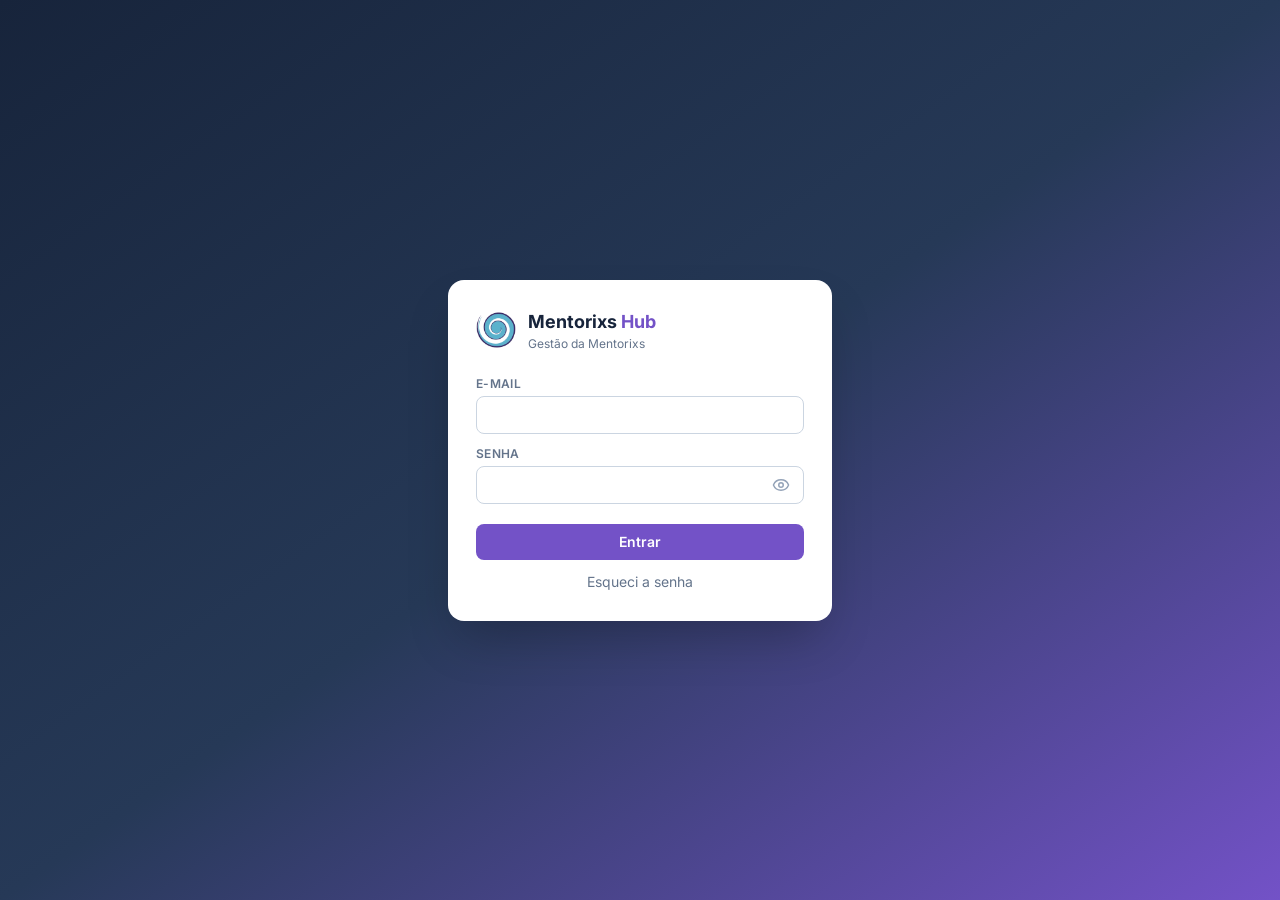
<file: index.html>
<!doctype html>
<html lang="pt-BR">
  <head>
    <link rel="preconnect" href="https://fonts.googleapis.com" /><link href="https://fonts.googleapis.com/css2?family=Inter:wght@400;500;600;700&display=swap" rel="stylesheet" />
    <meta charset="UTF-8" />
    <link rel="icon" type="image/png" href="/logo-mentorixs.png" />
    <meta name="viewport" content="width=device-width, initial-scale=1.0, viewport-fit=cover" />
    <meta name="robots" content="noindex, nofollow" />
    <meta name="theme-color" content="#17243B" />
    <link rel="manifest" href="/manifest.webmanifest" />
    <link rel="apple-touch-icon" href="/pwa/v4-apple-touch-icon.png" />
    <meta name="mobile-web-app-capable" content="yes" />
    <meta name="apple-mobile-web-app-capable" content="yes" />
    <meta name="apple-mobile-web-app-title" content="Mentorixs Hub" />
    <meta name="apple-mobile-web-app-status-bar-style" content="black-translucent" />
    <style>
      #mx-splash{position:fixed;inset:0;display:grid;place-items:center;background:#2C2048;color:#fff;font-family:Inter,system-ui,sans-serif;text-align:center}
      #mx-splash img{width:88px;height:88px;border-radius:22px}
      #mx-splash b{display:block;margin-top:14px;font-size:20px}#mx-splash small{opacity:.6}
      @media (display-mode: standalone){#root{padding-top:env(safe-area-inset-top);padding-bottom:env(safe-area-inset-bottom);box-sizing:border-box;height:100dvh}}
      #mx-upd{position:fixed;left:12px;right:12px;bottom:calc(12px + env(safe-area-inset-bottom));z-index:99999;display:none;align-items:center;gap:12px;justify-content:space-between;background:#17243B;color:#fff;border-radius:14px;padding:12px 14px;font:600 14px Inter,system-ui,sans-serif;box-shadow:0 8px 30px #0006;max-width:460px;margin:auto}
      #mx-upd button{background:#6d4fc2;color:#fff;border:0;border-radius:9px;padding:9px 14px;font:600 14px Inter,system-ui,sans-serif}
    </style>
    <title>Mentorixs Hub</title>
    <script src="/config.js"></script>
    <script type="module" crossorigin src="/index-Mx251127g.js"></script>
    <link rel="stylesheet" crossorigin href="/index-D21vzWeD.css">
  </head>
  <body>
    <div id="root"><div id="mx-splash"><div><img src="/pwa/v4-icon-192.png" alt="" /><b>Mentorixs Hub</b><small>Carregando…</small></div></div></div>
    <div id="mx-upd" role="status"><span>Nova versão do Hub disponível.</span><button id="mx-upd-btn">Atualizar</button></div>
    <script>
      /* Captura o convite de instalação (Android/desktop) antes do app carregar. */
      window.__mxPrompt = null;
      addEventListener('beforeinstallprompt', function (e) { e.preventDefault(); window.__mxPrompt = e; dispatchEvent(new Event('mx-install-change')); });
      addEventListener('appinstalled', function () { window.__mxPrompt = null; dispatchEvent(new Event('mx-install-change')); });
      if ('serviceWorker' in navigator) {
        addEventListener('load', function () {
          navigator.serviceWorker.register('/sw.js').then(function (reg) {
            function aviso(w) { var b = document.getElementById('mx-upd'); b.style.display = 'flex'; document.getElementById('mx-upd-btn').onclick = function () { w.postMessage('ATUALIZAR'); }; }
            if (reg.waiting && navigator.serviceWorker.controller) aviso(reg.waiting);
            reg.addEventListener('updatefound', function () {
              var w = reg.installing; if (!w) return;
              w.addEventListener('statechange', function () { if (w.state === 'installed' && navigator.serviceWorker.controller) aviso(w); });
            });
            setInterval(function () { reg.update().catch(function () {}); }, 30 * 60 * 1000);
          }).catch(function () {});
          var recarregou = false, tinha = !!navigator.serviceWorker.controller;
          navigator.serviceWorker.addEventListener('controllerchange', function () { if (recarregou || !tinha) return; recarregou = true; location.reload(); });
        });
      }
    </script>
  </body>
</html>
</file>
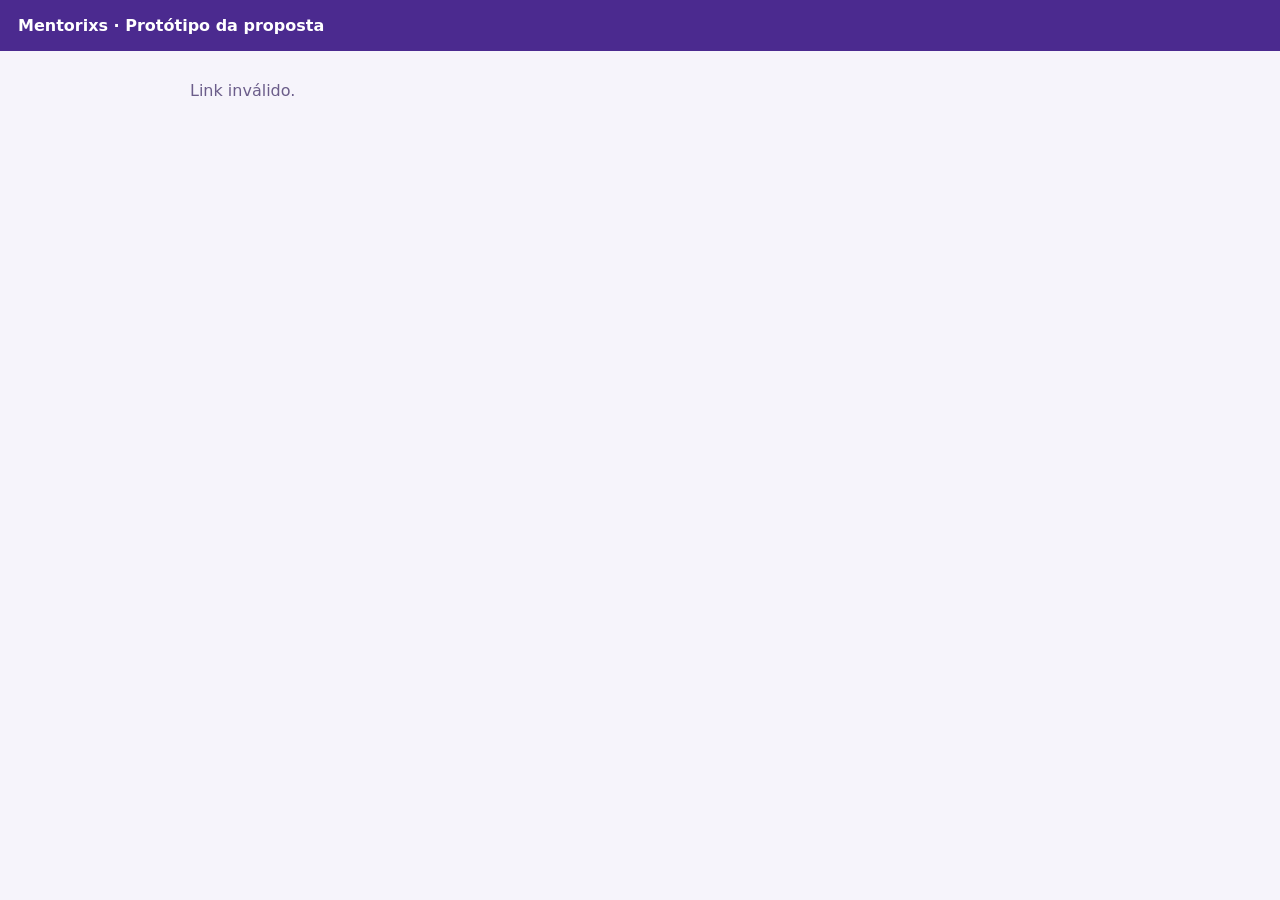
<file: anexos/index.html>
<!doctype html><html lang="pt-BR"><head><meta charset="utf-8"><meta name="viewport" content="width=device-width,initial-scale=1"><title>Protótipo da proposta · Mentorixs</title>
<style>body{margin:0;font-family:system-ui,sans-serif;background:#f6f4fb;color:#2b1d4a}header{background:#4b2a8f;color:#fff;padding:16px 18px;font-weight:700}main{padding:14px;max-width:900px;margin:auto}h2{font-size:18px;margin:20px 0 8px}img{width:100%;height:auto;border-radius:10px;background:#fff;box-shadow:0 1px 6px #0002;margin-bottom:12px;display:block}.pdf{display:block;background:#fff;border:1px solid #d9d0ee;border-radius:12px;padding:14px;margin-bottom:10px;text-decoration:none;color:#2b1d4a}.pdf b{display:block;margin-bottom:8px;word-break:break-word}.pdf span{display:inline-block;background:#4b2a8f;color:#fff;padding:10px 16px;border-radius:8px;font-weight:600}p{color:#6b5d8a}</style></head><body>
<header>Mentorixs · Protótipo da proposta</header><main id="m"><p>Carregando…</p></main>
<script src="../config.js"></script>
<script>
(function(){var C=window.MENTORIXS_CONFIG,t=new URLSearchParams(location.search).get('t'),m=document.getElementById('m');
function esc(s){return String(s||'').replace(/[&<>"]/g,function(c){return{'&':'&amp;','<':'&lt;','>':'&gt;','"':'&quot;'}[c]})}
if(!t){m.innerHTML='<p>Link inválido.</p>';return}
fetch(C.supabaseUrl+'/rest/v1/rpc/proposta_prototipo',{method:'POST',headers:{apikey:C.supabaseAnonKey,Authorization:'Bearer '+C.supabaseAnonKey,'Content-Type':'application/json'},body:JSON.stringify({p_token:t})})
.then(function(r){return r.json()}).then(function(l){
if(!Array.isArray(l)||!l.length){m.innerHTML='<p>Nenhum anexo encontrado.</p>';return}
var u=function(a){return C.supabaseUrl+'/storage/v1/object/public/propostas/'+a.caminho.split('/').map(encodeURIComponent).join('/')};
var im=l.filter(function(a){return a.tipo==='imagem'}),pd=l.filter(function(a){return a.tipo==='pdf'}),h='';
if(im.length)h+='<h2>Imagens</h2>'+im.map(function(a){return'<a href="'+u(a)+'"><img src="'+u(a)+'" alt="'+esc(a.legenda||a.nome)+'"></a>'}).join('');
if(pd.length)h+='<h2>Documentos PDF</h2>'+pd.map(function(a){return'<a class="pdf" href="'+u(a)+'" target="_blank" rel="noopener"><b>'+esc(a.legenda||a.nome)+'</b><span>Abrir o PDF</span></a>'}).join('');
m.innerHTML=h}).catch(function(){m.innerHTML='<p>Não foi possível carregar. Tente novamente.</p>'})})();
</script></body></html>
</file>
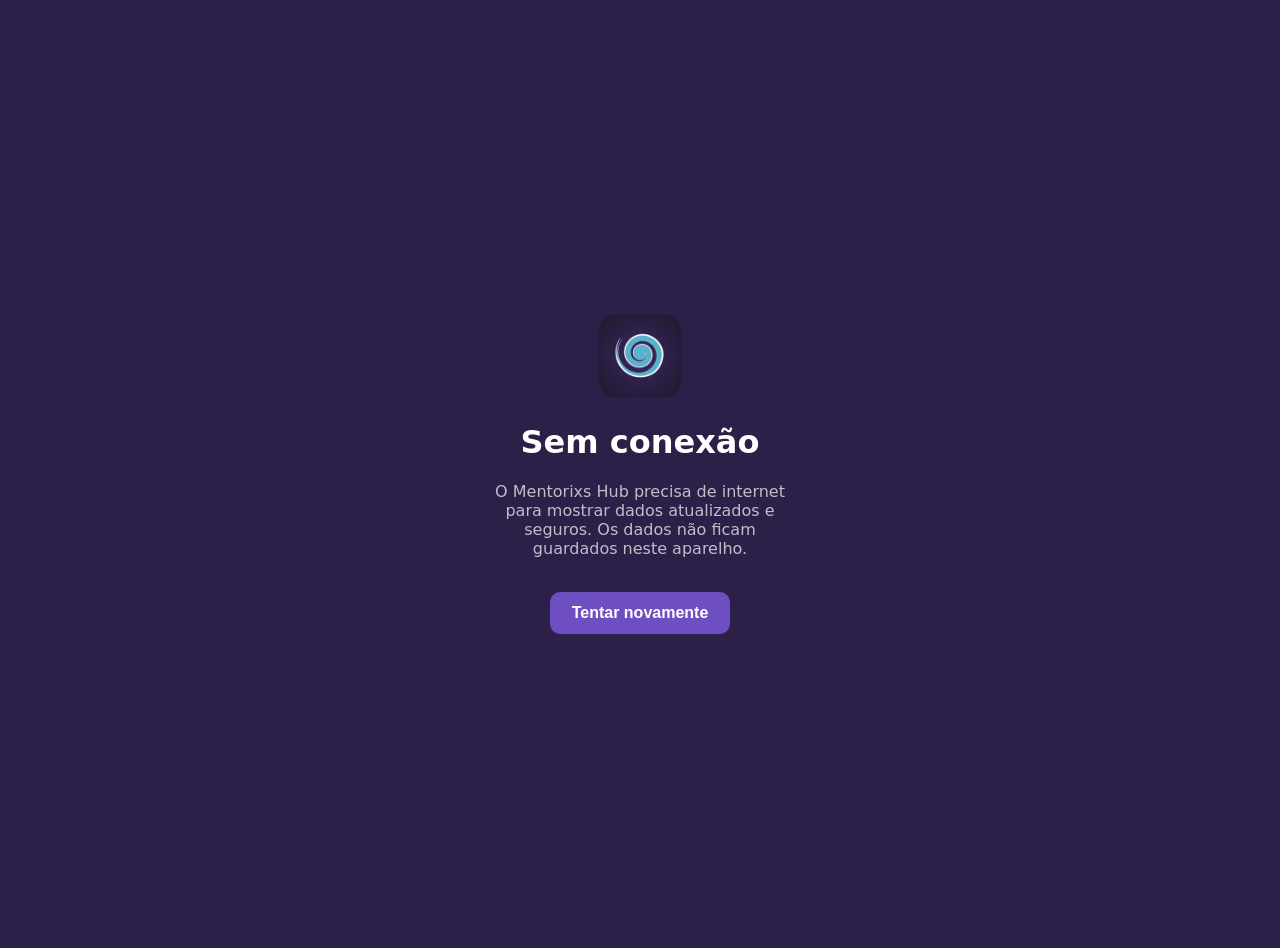
<file: offline.html>
<!doctype html><html lang="pt-BR"><head><meta charset="utf-8"><meta name="viewport" content="width=device-width,initial-scale=1"><title>Sem conexão · Mentorixs Hub</title>
<style>body{margin:0;min-height:100vh;display:grid;place-items:center;background:#2C2048;color:#fff;font-family:system-ui,sans-serif;text-align:center;padding:24px}img{width:84px;border-radius:20px}button{margin-top:18px;background:#6d4fc2;color:#fff;border:0;border-radius:10px;padding:12px 22px;font-size:16px;font-weight:600}p{color:#ffffffb3;max-width:320px}</style></head>
<body><div><img src="/pwa/v4-icon-192.png" alt="Mentorixs"><h1>Sem conexão</h1><p>O Mentorixs Hub precisa de internet para mostrar dados atualizados e seguros. Os dados não ficam guardados neste aparelho.</p><button onclick="location.reload()">Tentar novamente</button></div></body></html>
</file>
<file: index-D21vzWeD.css>
*,:before,:after{--tw-border-spacing-x: 0;--tw-border-spacing-y: 0;--tw-translate-x: 0;--tw-translate-y: 0;--tw-rotate: 0;--tw-skew-x: 0;--tw-skew-y: 0;--tw-scale-x: 1;--tw-scale-y: 1;--tw-pan-x: ;--tw-pan-y: ;--tw-pinch-zoom: ;--tw-scroll-snap-strictness: proximity;--tw-gradient-from-position: ;--tw-gradient-via-position: ;--tw-gradient-to-position: ;--tw-ordinal: ;--tw-slashed-zero: ;--tw-numeric-figure: ;--tw-numeric-spacing: ;--tw-numeric-fraction: ;--tw-ring-inset: ;--tw-ring-offset-width: 0px;--tw-ring-offset-color: #fff;--tw-ring-color: rgb(59 130 246 / .5);--tw-ring-offset-shadow: 0 0 #0000;--tw-ring-shadow: 0 0 #0000;--tw-shadow: 0 0 #0000;--tw-shadow-colored: 0 0 #0000;--tw-blur: ;--tw-brightness: ;--tw-contrast: ;--tw-grayscale: ;--tw-hue-rotate: ;--tw-invert: ;--tw-saturate: ;--tw-sepia: ;--tw-drop-shadow: ;--tw-backdrop-blur: ;--tw-backdrop-brightness: ;--tw-backdrop-contrast: ;--tw-backdrop-grayscale: ;--tw-backdrop-hue-rotate: ;--tw-backdrop-invert: ;--tw-backdrop-opacity: ;--tw-backdrop-saturate: ;--tw-backdrop-sepia: ;--tw-contain-size: ;--tw-contain-layout: ;--tw-contain-paint: ;--tw-contain-style: }::backdrop{--tw-border-spacing-x: 0;--tw-border-spacing-y: 0;--tw-translate-x: 0;--tw-translate-y: 0;--tw-rotate: 0;--tw-skew-x: 0;--tw-skew-y: 0;--tw-scale-x: 1;--tw-scale-y: 1;--tw-pan-x: ;--tw-pan-y: ;--tw-pinch-zoom: ;--tw-scroll-snap-strictness: proximity;--tw-gradient-from-position: ;--tw-gradient-via-position: ;--tw-gradient-to-position: ;--tw-ordinal: ;--tw-slashed-zero: ;--tw-numeric-figure: ;--tw-numeric-spacing: ;--tw-numeric-fraction: ;--tw-ring-inset: ;--tw-ring-offset-width: 0px;--tw-ring-offset-color: #fff;--tw-ring-color: rgb(59 130 246 / .5);--tw-ring-offset-shadow: 0 0 #0000;--tw-ring-shadow: 0 0 #0000;--tw-shadow: 0 0 #0000;--tw-shadow-colored: 0 0 #0000;--tw-blur: ;--tw-brightness: ;--tw-contrast: ;--tw-grayscale: ;--tw-hue-rotate: ;--tw-invert: ;--tw-saturate: ;--tw-sepia: ;--tw-drop-shadow: ;--tw-backdrop-blur: ;--tw-backdrop-brightness: ;--tw-backdrop-contrast: ;--tw-backdrop-grayscale: ;--tw-backdrop-hue-rotate: ;--tw-backdrop-invert: ;--tw-backdrop-opacity: ;--tw-backdrop-saturate: ;--tw-backdrop-sepia: ;--tw-contain-size: ;--tw-contain-layout: ;--tw-contain-paint: ;--tw-contain-style: }*,:before,:after{box-sizing:border-box;border-width:0;border-style:solid;border-color:#e5e7eb}:before,:after{--tw-content: ""}html,:host{line-height:1.5;-webkit-text-size-adjust:100%;-moz-tab-size:4;-o-tab-size:4;tab-size:4;font-family:Inter,system-ui,sans-serif;font-feature-settings:normal;font-variation-settings:normal;-webkit-tap-highlight-color:transparent}body{margin:0;line-height:inherit}hr{height:0;color:inherit;border-top-width:1px}abbr:where([title]){-webkit-text-decoration:underline dotted;text-decoration:underline dotted}h1,h2,h3,h4,h5,h6{font-size:inherit;font-weight:inherit}a{color:inherit;text-decoration:inherit}b,strong{font-weight:bolder}code,kbd,samp,pre{font-family:ui-monospace,SFMono-Regular,Menlo,Monaco,Consolas,Liberation Mono,Courier New,monospace;font-feature-settings:normal;font-variation-settings:normal;font-size:1em}small{font-size:80%}sub,sup{font-size:75%;line-height:0;position:relative;vertical-align:baseline}sub{bottom:-.25em}sup{top:-.5em}table{text-indent:0;border-color:inherit;border-collapse:collapse}button,input,optgroup,select,textarea{font-family:inherit;font-feature-settings:inherit;font-variation-settings:inherit;font-size:100%;font-weight:inherit;line-height:inherit;letter-spacing:inherit;color:inherit;margin:0;padding:0}button,select{text-transform:none}button,input:where([type=button]),input:where([type=reset]),input:where([type=submit]){-webkit-appearance:button;background-color:transparent;background-image:none}:-moz-focusring{outline:auto}:-moz-ui-invalid{box-shadow:none}progress{vertical-align:baseline}::-webkit-inner-spin-button,::-webkit-outer-spin-button{height:auto}[type=search]{-webkit-appearance:textfield;outline-offset:-2px}::-webkit-search-decoration{-webkit-appearance:none}::-webkit-file-upload-button{-webkit-appearance:button;font:inherit}summary{display:list-item}blockquote,dl,dd,h1,h2,h3,h4,h5,h6,hr,figure,p,pre{margin:0}fieldset{margin:0;padding:0}legend{padding:0}ol,ul,menu{list-style:none;margin:0;padding:0}dialog{padding:0}textarea{resize:vertical}input::-moz-placeholder,textarea::-moz-placeholder{opacity:1;color:#9ca3af}input::placeholder,textarea::placeholder{opacity:1;color:#9ca3af}button,[role=button]{cursor:pointer}:disabled{cursor:default}img,svg,video,canvas,audio,iframe,embed,object{display:block;vertical-align:middle}img,video{max-width:100%;height:auto}[hidden]:where(:not([hidden=until-found])){display:none}.grid>*{min-width:0}img,svg,video,canvas{max-width:100%}.input{width:100%;border-radius:.5rem;border-width:1px;--tw-border-opacity: 1;border-color:rgb(203 213 225 / var(--tw-border-opacity));--tw-bg-opacity: 1;background-color:rgb(255 255 255 / var(--tw-bg-opacity));padding:.5rem .75rem;font-size:1rem;line-height:1.5rem;outline:2px solid transparent;outline-offset:2px}.input:focus{--tw-border-opacity: 1;border-color:rgb(132 103 209 / var(--tw-border-opacity));--tw-ring-offset-shadow: var(--tw-ring-inset) 0 0 0 var(--tw-ring-offset-width) var(--tw-ring-offset-color);--tw-ring-shadow: var(--tw-ring-inset) 0 0 0 calc(2px + var(--tw-ring-offset-width)) var(--tw-ring-color);box-shadow:var(--tw-ring-offset-shadow),var(--tw-ring-shadow),var(--tw-shadow, 0 0 #0000);--tw-ring-color: rgb(132 103 209 / .2)}@media (min-width: 640px){.input{font-size:.875rem;line-height:1.25rem}}.label{margin-bottom:.25rem;display:block;font-size:.75rem;line-height:1rem;font-weight:600;text-transform:uppercase;letter-spacing:.025em;--tw-text-opacity: 1;color:rgb(100 116 139 / var(--tw-text-opacity))}.btn{display:inline-flex;align-items:center;justify-content:center;gap:.5rem;border-radius:.5rem;padding:.5rem 1rem;font-size:.875rem;line-height:1.25rem;font-weight:600;transition-property:color,background-color,border-color,text-decoration-color,fill,stroke,opacity,box-shadow,transform,filter,backdrop-filter;transition-timing-function:cubic-bezier(.4,0,.2,1);transition-duration:.15s}.btn:disabled{opacity:.5}.btn-primary{display:inline-flex;align-items:center;justify-content:center;gap:.5rem;border-radius:.5rem;padding:.5rem 1rem;font-size:.875rem;line-height:1.25rem;font-weight:600;transition-property:color,background-color,border-color,text-decoration-color,fill,stroke,opacity,box-shadow,transform,filter,backdrop-filter;transition-timing-function:cubic-bezier(.4,0,.2,1);transition-duration:.15s}.btn-primary:disabled{opacity:.5}.btn-primary{--tw-bg-opacity: 1;background-color:rgb(115 82 199 / var(--tw-bg-opacity));--tw-text-opacity: 1;color:rgb(255 255 255 / var(--tw-text-opacity))}.btn-primary:hover{--tw-bg-opacity: 1;background-color:rgb(132 103 209 / var(--tw-bg-opacity))}.btn-ghost{display:inline-flex;align-items:center;justify-content:center;gap:.5rem;border-radius:.5rem;padding:.5rem 1rem;font-size:.875rem;line-height:1.25rem;font-weight:600;transition-property:color,background-color,border-color,text-decoration-color,fill,stroke,opacity,box-shadow,transform,filter,backdrop-filter;transition-timing-function:cubic-bezier(.4,0,.2,1);transition-duration:.15s}.btn-ghost:disabled{opacity:.5}.btn-ghost{--tw-text-opacity: 1;color:rgb(71 85 105 / var(--tw-text-opacity))}.btn-ghost:hover{--tw-bg-opacity: 1;background-color:rgb(226 232 240 / var(--tw-bg-opacity))}.btn-danger{display:inline-flex;align-items:center;justify-content:center;gap:.5rem;border-radius:.5rem;padding:.5rem 1rem;font-size:.875rem;line-height:1.25rem;font-weight:600;transition-property:color,background-color,border-color,text-decoration-color,fill,stroke,opacity,box-shadow,transform,filter,backdrop-filter;transition-timing-function:cubic-bezier(.4,0,.2,1);transition-duration:.15s}.btn-danger:disabled{opacity:.5}.btn-danger{--tw-text-opacity: 1;color:rgb(220 38 38 / var(--tw-text-opacity))}.btn-danger:hover{--tw-bg-opacity: 1;background-color:rgb(254 242 242 / var(--tw-bg-opacity))}.card{border-radius:1rem;--tw-bg-opacity: 1;background-color:rgb(255 255 255 / var(--tw-bg-opacity));padding:1rem;--tw-shadow: 0 1px 2px 0 rgb(0 0 0 / .05);--tw-shadow-colored: 0 1px 2px 0 var(--tw-shadow-color);box-shadow:var(--tw-ring-offset-shadow, 0 0 #0000),var(--tw-ring-shadow, 0 0 #0000),var(--tw-shadow);--tw-ring-offset-shadow: var(--tw-ring-inset) 0 0 0 var(--tw-ring-offset-width) var(--tw-ring-offset-color);--tw-ring-shadow: var(--tw-ring-inset) 0 0 0 calc(1px + var(--tw-ring-offset-width)) var(--tw-ring-color);box-shadow:var(--tw-ring-offset-shadow),var(--tw-ring-shadow),var(--tw-shadow, 0 0 #0000);--tw-ring-opacity: 1;--tw-ring-color: rgb(226 232 240 / var(--tw-ring-opacity))}@media (min-width: 640px){.card{padding:1.25rem}}.th{white-space:nowrap;padding:.75rem;text-align:left;font-size:.75rem;line-height:1rem;font-weight:600;text-transform:uppercase;letter-spacing:.025em;--tw-text-opacity: 1;color:rgb(100 116 139 / var(--tw-text-opacity))}@media (min-width: 640px){.th{padding-left:1rem;padding-right:1rem}}.td{padding:.75rem;font-size:.875rem;line-height:1.25rem}@media (min-width: 640px){.td{padding-left:1rem;padding-right:1rem}}.sr-only{position:absolute;width:1px;height:1px;padding:0;margin:-1px;overflow:hidden;clip:rect(0,0,0,0);white-space:nowrap;border-width:0}.pointer-events-none{pointer-events:none}.static{position:static}.fixed{position:fixed}.absolute{position:absolute}.relative{position:relative}.sticky{position:sticky}.inset-0{top:0;right:0;bottom:0;left:0}.inset-x-0{left:0;right:0}.inset-x-6{left:1.5rem;right:1.5rem}.inset-y-0{top:0;bottom:0}.-bottom-40{bottom:-10rem}.-bottom-48{bottom:-12rem}.-left-24{left:-6rem}.-left-\[5px\]{left:-5px}.-right-0\.5{right:-.125rem}.-right-1{right:-.25rem}.-right-10{right:-2.5rem}.-right-24{right:-6rem}.-right-32{right:-8rem}.-right-40{right:-10rem}.-top-0\.5{top:-.125rem}.-top-1{top:-.25rem}.-top-10{top:-2.5rem}.-top-24{top:-6rem}.-top-3{top:-.75rem}.-top-32{top:-8rem}.-top-40{top:-10rem}.bottom-0{bottom:0}.bottom-2{bottom:.5rem}.bottom-4{bottom:1rem}.bottom-8{bottom:2rem}.left-0{left:0}.left-1\/2{left:50%}.left-3{left:.75rem}.left-3\.5{left:.875rem}.left-7{left:1.75rem}.left-72{left:18rem}.left-\[7px\]{left:7px}.right-0{right:0}.right-1{right:.25rem}.right-1\.5{right:.375rem}.right-2{right:.5rem}.top-0{top:0}.top-1{top:.25rem}.top-1\.5{top:.375rem}.top-1\/2{top:50%}.top-11{top:2.75rem}.top-2{top:.5rem}.top-2\.5{top:.625rem}.z-10{z-index:10}.z-20{z-index:20}.z-30{z-index:30}.z-40{z-index:40}.z-50{z-index:50}.z-\[55\]{z-index:55}.z-\[60\]{z-index:60}.z-\[70\]{z-index:70}.col-span-2{grid-column:span 2 / span 2}.mx-1{margin-left:.25rem;margin-right:.25rem}.mx-1\.5{margin-left:.375rem;margin-right:.375rem}.mx-2{margin-left:.5rem;margin-right:.5rem}.mx-3{margin-left:.75rem;margin-right:.75rem}.mx-4{margin-left:1rem;margin-right:1rem}.mx-auto{margin-left:auto;margin-right:auto}.my-2{margin-top:.5rem;margin-bottom:.5rem}.\!mb-0{margin-bottom:0!important}.-mb-2{margin-bottom:-.5rem}.-mb-px{margin-bottom:-1px}.-ml-2\.5{margin-left:-.625rem}.-mt-28{margin-top:-7rem}.-mt-3{margin-top:-.75rem}.mb-0\.5{margin-bottom:.125rem}.mb-1{margin-bottom:.25rem}.mb-1\.5{margin-bottom:.375rem}.mb-2{margin-bottom:.5rem}.mb-3{margin-bottom:.75rem}.mb-4{margin-bottom:1rem}.mb-5{margin-bottom:1.25rem}.mb-6{margin-bottom:1.5rem}.mb-8{margin-bottom:2rem}.ml-1{margin-left:.25rem}.ml-1\.5{margin-left:.375rem}.ml-2{margin-left:.5rem}.ml-3{margin-left:.75rem}.ml-5{margin-left:1.25rem}.ml-7{margin-left:1.75rem}.ml-auto{margin-left:auto}.mr-1{margin-right:.25rem}.mr-1\.5{margin-right:.375rem}.mr-2{margin-right:.5rem}.mt-0\.5{margin-top:.125rem}.mt-1{margin-top:.25rem}.mt-1\.5{margin-top:.375rem}.mt-10{margin-top:2.5rem}.mt-16{margin-top:4rem}.mt-2{margin-top:.5rem}.mt-20{margin-top:5rem}.mt-3{margin-top:.75rem}.mt-4{margin-top:1rem}.mt-5{margin-top:1.25rem}.mt-6{margin-top:1.5rem}.mt-7{margin-top:1.75rem}.mt-8{margin-top:2rem}.mt-auto{margin-top:auto}.line-clamp-2{overflow:hidden;display:-webkit-box;-webkit-box-orient:vertical;-webkit-line-clamp:2}.block{display:block}.inline-block{display:inline-block}.inline{display:inline}.flex{display:flex}.inline-flex{display:inline-flex}.table{display:table}.grid{display:grid}.inline-grid{display:inline-grid}.hidden{display:none}.aspect-\[16\/10\]{aspect-ratio:16/10}.aspect-\[4\/3\]{aspect-ratio:4/3}.aspect-square{aspect-ratio:1 / 1}.h-1\.5{height:.375rem}.h-1\/3{height:33.333333%}.h-10{height:2.5rem}.h-11{height:2.75rem}.h-12{height:3rem}.h-14{height:3.5rem}.h-16{height:4rem}.h-2{height:.5rem}.h-2\.5{height:.625rem}.h-20{height:5rem}.h-28{height:7rem}.h-3{height:.75rem}.h-32{height:8rem}.h-36{height:9rem}.h-4{height:1rem}.h-44{height:11rem}.h-48{height:12rem}.h-5{height:1.25rem}.h-56{height:14rem}.h-6{height:1.5rem}.h-64{height:16rem}.h-7{height:1.75rem}.h-72{height:18rem}.h-8{height:2rem}.h-9{height:2.25rem}.h-\[15px\]{height:15px}.h-\[24rem\]{height:24rem}.h-\[26rem\]{height:26rem}.h-\[28rem\]{height:28rem}.h-auto{height:auto}.h-fit{height:-moz-fit-content;height:fit-content}.h-full{height:100%}.h-px{height:1px}.h-screen{height:100vh}.max-h-14{max-height:3.5rem}.max-h-48{max-height:12rem}.max-h-64{max-height:16rem}.max-h-72{max-height:18rem}.max-h-96{max-height:24rem}.max-h-\[100dvh\]{max-height:100dvh}.max-h-\[38vh\]{max-height:38vh}.max-h-\[50vh\]{max-height:50vh}.max-h-\[70vh\]{max-height:70vh}.max-h-\[90dvh\]{max-height:90dvh}.min-h-0{min-height:0px}.min-h-24{min-height:6rem}.min-h-\[100px\]{min-height:100px}.min-h-\[108px\]{min-height:108px}.min-h-\[110px\]{min-height:110px}.min-h-\[28px\]{min-height:28px}.min-h-\[3\.75rem\]{min-height:3.75rem}.min-h-\[3rem\]{min-height:3rem}.min-h-\[40vh\]{min-height:40vh}.min-h-\[420px\]{min-height:420px}.min-h-\[50px\]{min-height:50px}.min-h-\[50vh\]{min-height:50vh}.min-h-\[60px\]{min-height:60px}.min-h-\[70px\]{min-height:70px}.min-h-\[72px\]{min-height:72px}.min-h-\[80px\]{min-height:80px}.min-h-\[90px\]{min-height:90px}.min-h-\[96px\]{min-height:96px}.min-h-full{min-height:100%}.min-h-screen{min-height:100vh}.\!w-16{width:4rem!important}.\!w-20{width:5rem!important}.\!w-24{width:6rem!important}.\!w-28{width:7rem!important}.\!w-32{width:8rem!important}.\!w-40{width:10rem!important}.\!w-60{width:15rem!important}.\!w-64{width:16rem!important}.\!w-auto{width:auto!important}.\!w-full{width:100%!important}.w-1\.5{width:.375rem}.w-10{width:2.5rem}.w-11{width:2.75rem}.w-12{width:3rem}.w-14{width:3.5rem}.w-16{width:4rem}.w-2{width:.5rem}.w-2\.5{width:.625rem}.w-20{width:5rem}.w-24{width:6rem}.w-28{width:7rem}.w-3{width:.75rem}.w-32{width:8rem}.w-36{width:9rem}.w-4{width:1rem}.w-40{width:10rem}.w-44{width:11rem}.w-48{width:12rem}.w-5{width:1.25rem}.w-56{width:14rem}.w-6{width:1.5rem}.w-64{width:16rem}.w-7{width:1.75rem}.w-72{width:18rem}.w-8{width:2rem}.w-80{width:20rem}.w-9{width:2.25rem}.w-\[15px\]{width:15px}.w-\[22px\]{width:22px}.w-\[24rem\]{width:24rem}.w-\[26rem\]{width:26rem}.w-\[28rem\]{width:28rem}.w-\[3px\]{width:3px}.w-\[72px\]{width:72px}.w-\[calc\(100\%-1rem\)\]{width:calc(100% - 1rem)}.w-auto{width:auto}.w-fit{width:-moz-fit-content;width:fit-content}.w-full{width:100%}.w-px{width:1px}.min-w-0{min-width:0px}.min-w-4{min-width:1rem}.min-w-\[108px\]{min-width:108px}.min-w-\[13rem\]{min-width:13rem}.min-w-\[140px\]{min-width:140px}.min-w-\[200px\]{min-width:200px}.min-w-\[220px\]{min-width:220px}.min-w-\[520px\]{min-width:520px}.min-w-\[560px\]{min-width:560px}.min-w-\[600px\]{min-width:600px}.min-w-\[620px\]{min-width:620px}.min-w-\[640px\]{min-width:640px}.min-w-\[680px\]{min-width:680px}.min-w-\[720px\]{min-width:720px}.min-w-\[760px\]{min-width:760px}.min-w-\[780px\]{min-width:780px}.min-w-\[820px\]{min-width:820px}.min-w-\[860px\]{min-width:860px}.min-w-\[880px\]{min-width:880px}.min-w-\[900px\]{min-width:900px}.max-w-2xl{max-width:42rem}.max-w-3xl{max-width:48rem}.max-w-4xl{max-width:56rem}.max-w-5xl{max-width:64rem}.max-w-6xl{max-width:72rem}.max-w-7xl{max-width:80rem}.max-w-\[120px\]{max-width:120px}.max-w-\[1600px\]{max-width:1600px}.max-w-\[160px\]{max-width:160px}.max-w-\[16rem\]{max-width:16rem}.max-w-\[1760px\]{max-width:1760px}.max-w-\[38px\]{max-width:38px}.max-w-\[400px\]{max-width:400px}.max-w-\[440px\]{max-width:440px}.max-w-\[80\%\]{max-width:80%}.max-w-\[85\%\]{max-width:85%}.max-w-\[85vw\]{max-width:85vw}.max-w-\[calc\(100vw-2rem\)\]{max-width:calc(100vw - 2rem)}.max-w-full{max-width:100%}.max-w-lg{max-width:32rem}.max-w-md{max-width:28rem}.max-w-sm{max-width:24rem}.max-w-xl{max-width:36rem}.max-w-xs{max-width:20rem}.flex-1{flex:1 1 0%}.shrink-0{flex-shrink:0}.border-collapse{border-collapse:collapse}.border-separate{border-collapse:separate}.border-spacing-0{--tw-border-spacing-x: 0px;--tw-border-spacing-y: 0px;border-spacing:var(--tw-border-spacing-x) var(--tw-border-spacing-y)}.border-spacing-1{--tw-border-spacing-x: .25rem;--tw-border-spacing-y: .25rem;border-spacing:var(--tw-border-spacing-x) var(--tw-border-spacing-y)}.-translate-x-1\/2{--tw-translate-x: -50%;transform:translate(var(--tw-translate-x),var(--tw-translate-y)) rotate(var(--tw-rotate)) skew(var(--tw-skew-x)) skewY(var(--tw-skew-y)) scaleX(var(--tw-scale-x)) scaleY(var(--tw-scale-y))}.-translate-y-1\/2{--tw-translate-y: -50%;transform:translate(var(--tw-translate-x),var(--tw-translate-y)) rotate(var(--tw-rotate)) skew(var(--tw-skew-x)) skewY(var(--tw-skew-y)) scaleX(var(--tw-scale-x)) scaleY(var(--tw-scale-y))}.rotate-180{--tw-rotate: 180deg;transform:translate(var(--tw-translate-x),var(--tw-translate-y)) rotate(var(--tw-rotate)) skew(var(--tw-skew-x)) skewY(var(--tw-skew-y)) scaleX(var(--tw-scale-x)) scaleY(var(--tw-scale-y))}.rotate-90{--tw-rotate: 90deg;transform:translate(var(--tw-translate-x),var(--tw-translate-y)) rotate(var(--tw-rotate)) skew(var(--tw-skew-x)) skewY(var(--tw-skew-y)) scaleX(var(--tw-scale-x)) scaleY(var(--tw-scale-y))}.scale-100{--tw-scale-x: 1;--tw-scale-y: 1;transform:translate(var(--tw-translate-x),var(--tw-translate-y)) rotate(var(--tw-rotate)) skew(var(--tw-skew-x)) skewY(var(--tw-skew-y)) scaleX(var(--tw-scale-x)) scaleY(var(--tw-scale-y))}.scale-50{--tw-scale-x: .5;--tw-scale-y: .5;transform:translate(var(--tw-translate-x),var(--tw-translate-y)) rotate(var(--tw-rotate)) skew(var(--tw-skew-x)) skewY(var(--tw-skew-y)) scaleX(var(--tw-scale-x)) scaleY(var(--tw-scale-y))}.scale-75{--tw-scale-x: .75;--tw-scale-y: .75;transform:translate(var(--tw-translate-x),var(--tw-translate-y)) rotate(var(--tw-rotate)) skew(var(--tw-skew-x)) skewY(var(--tw-skew-y)) scaleX(var(--tw-scale-x)) scaleY(var(--tw-scale-y))}.transform{transform:translate(var(--tw-translate-x),var(--tw-translate-y)) rotate(var(--tw-rotate)) skew(var(--tw-skew-x)) skewY(var(--tw-skew-y)) scaleX(var(--tw-scale-x)) scaleY(var(--tw-scale-y))}@keyframes ping{75%,to{transform:scale(2);opacity:0}}.animate-ping{animation:ping 1s cubic-bezier(0,0,.2,1) infinite}@keyframes pulse{50%{opacity:.5}}.animate-pulse{animation:pulse 2s cubic-bezier(.4,0,.6,1) infinite}@keyframes spin{to{transform:rotate(360deg)}}.animate-spin{animation:spin 1s linear infinite}.cursor-crosshair{cursor:crosshair}.cursor-default{cursor:default}.cursor-grab{cursor:grab}.cursor-help{cursor:help}.cursor-pointer{cursor:pointer}.touch-none{touch-action:none}.select-none{-webkit-user-select:none;-moz-user-select:none;user-select:none}.resize{resize:both}.list-decimal{list-style-type:decimal}.list-disc{list-style-type:disc}.appearance-none{-webkit-appearance:none;-moz-appearance:none;appearance:none}.break-inside-avoid{-moz-column-break-inside:avoid;break-inside:avoid}.break-inside-avoid-page{break-inside:avoid-page}.grid-cols-1{grid-template-columns:repeat(1,minmax(0,1fr))}.grid-cols-2{grid-template-columns:repeat(2,minmax(0,1fr))}.grid-cols-3{grid-template-columns:repeat(3,minmax(0,1fr))}.grid-cols-5{grid-template-columns:repeat(5,minmax(0,1fr))}.grid-cols-7{grid-template-columns:repeat(7,minmax(0,1fr))}.grid-cols-\[110px_1fr_36px\]{grid-template-columns:110px 1fr 36px}.grid-cols-\[140px_1fr_32px\]{grid-template-columns:140px 1fr 32px}.grid-cols-\[1fr_96px\]{grid-template-columns:1fr 96px}.grid-cols-\[minmax\(0\,120px\)_1fr_auto\]{grid-template-columns:minmax(0,120px) 1fr auto}.grid-cols-\[minmax\(0\,130px\)_1fr_auto\]{grid-template-columns:minmax(0,130px) 1fr auto}.grid-cols-\[minmax\(0\,2\.2fr\)_110px_minmax\(0\,1\.3fr\)_90px_110px_130px\]{grid-template-columns:minmax(0,2.2fr) 110px minmax(0,1.3fr) 90px 110px 130px}.grid-cols-\[minmax\(0\,7\.5rem\)_1fr_2rem\]{grid-template-columns:minmax(0,7.5rem) 1fr 2rem}.flex-col{flex-direction:column}.flex-col-reverse{flex-direction:column-reverse}.flex-wrap{flex-wrap:wrap}.place-items-center{place-items:center}.content-start{align-content:flex-start}.items-start{align-items:flex-start}.items-end{align-items:flex-end}.items-center{align-items:center}.items-baseline{align-items:baseline}.justify-end{justify-content:flex-end}.justify-center{justify-content:center}.justify-between{justify-content:space-between}.gap-0\.5{gap:.125rem}.gap-1{gap:.25rem}.gap-1\.5{gap:.375rem}.gap-2{gap:.5rem}.gap-2\.5{gap:.625rem}.gap-3{gap:.75rem}.gap-4{gap:1rem}.gap-5{gap:1.25rem}.gap-6{gap:1.5rem}.gap-8{gap:2rem}.gap-\[2px\]{gap:2px}.gap-px{gap:1px}.gap-x-1{-moz-column-gap:.25rem;column-gap:.25rem}.gap-x-2{-moz-column-gap:.5rem;column-gap:.5rem}.gap-x-3{-moz-column-gap:.75rem;column-gap:.75rem}.gap-x-4{-moz-column-gap:1rem;column-gap:1rem}.gap-x-5{-moz-column-gap:1.25rem;column-gap:1.25rem}.gap-x-6{-moz-column-gap:1.5rem;column-gap:1.5rem}.gap-x-8{-moz-column-gap:2rem;column-gap:2rem}.gap-y-0\.5{row-gap:.125rem}.gap-y-1{row-gap:.25rem}.gap-y-1\.5{row-gap:.375rem}.gap-y-2{row-gap:.5rem}.gap-y-2\.5{row-gap:.625rem}.gap-y-3{row-gap:.75rem}.space-x-1>:not([hidden])~:not([hidden]){--tw-space-x-reverse: 0;margin-right:calc(.25rem * var(--tw-space-x-reverse));margin-left:calc(.25rem * calc(1 - var(--tw-space-x-reverse)))}.space-y-0\.5>:not([hidden])~:not([hidden]){--tw-space-y-reverse: 0;margin-top:calc(.125rem * calc(1 - var(--tw-space-y-reverse)));margin-bottom:calc(.125rem * var(--tw-space-y-reverse))}.space-y-1>:not([hidden])~:not([hidden]){--tw-space-y-reverse: 0;margin-top:calc(.25rem * calc(1 - var(--tw-space-y-reverse)));margin-bottom:calc(.25rem * var(--tw-space-y-reverse))}.space-y-1\.5>:not([hidden])~:not([hidden]){--tw-space-y-reverse: 0;margin-top:calc(.375rem * calc(1 - var(--tw-space-y-reverse)));margin-bottom:calc(.375rem * var(--tw-space-y-reverse))}.space-y-2>:not([hidden])~:not([hidden]){--tw-space-y-reverse: 0;margin-top:calc(.5rem * calc(1 - var(--tw-space-y-reverse)));margin-bottom:calc(.5rem * var(--tw-space-y-reverse))}.space-y-2\.5>:not([hidden])~:not([hidden]){--tw-space-y-reverse: 0;margin-top:calc(.625rem * calc(1 - var(--tw-space-y-reverse)));margin-bottom:calc(.625rem * var(--tw-space-y-reverse))}.space-y-3>:not([hidden])~:not([hidden]){--tw-space-y-reverse: 0;margin-top:calc(.75rem * calc(1 - var(--tw-space-y-reverse)));margin-bottom:calc(.75rem * var(--tw-space-y-reverse))}.space-y-4>:not([hidden])~:not([hidden]){--tw-space-y-reverse: 0;margin-top:calc(1rem * calc(1 - var(--tw-space-y-reverse)));margin-bottom:calc(1rem * var(--tw-space-y-reverse))}.space-y-5>:not([hidden])~:not([hidden]){--tw-space-y-reverse: 0;margin-top:calc(1.25rem * calc(1 - var(--tw-space-y-reverse)));margin-bottom:calc(1.25rem * var(--tw-space-y-reverse))}.space-y-6>:not([hidden])~:not([hidden]){--tw-space-y-reverse: 0;margin-top:calc(1.5rem * calc(1 - var(--tw-space-y-reverse)));margin-bottom:calc(1.5rem * var(--tw-space-y-reverse))}.space-y-8>:not([hidden])~:not([hidden]){--tw-space-y-reverse: 0;margin-top:calc(2rem * calc(1 - var(--tw-space-y-reverse)));margin-bottom:calc(2rem * var(--tw-space-y-reverse))}.divide-y>:not([hidden])~:not([hidden]){--tw-divide-y-reverse: 0;border-top-width:calc(1px * calc(1 - var(--tw-divide-y-reverse)));border-bottom-width:calc(1px * var(--tw-divide-y-reverse))}.divide-slate-100>:not([hidden])~:not([hidden]){--tw-divide-opacity: 1;border-color:rgb(241 245 249 / var(--tw-divide-opacity))}.self-end{align-self:flex-end}.self-center{align-self:center}.overflow-auto{overflow:auto}.overflow-hidden{overflow:hidden}.overflow-x-auto{overflow-x:auto}.overflow-y-auto{overflow-y:auto}.overflow-y-hidden{overflow-y:hidden}.overscroll-contain{overscroll-behavior:contain}.truncate{overflow:hidden;text-overflow:ellipsis;white-space:nowrap}.whitespace-normal{white-space:normal}.whitespace-nowrap{white-space:nowrap}.whitespace-pre-line{white-space:pre-line}.whitespace-pre-wrap{white-space:pre-wrap}.break-words{overflow-wrap:break-word}.break-all{word-break:break-all}.rounded{border-radius:.25rem}.rounded-2xl{border-radius:1rem}.rounded-3xl{border-radius:1.5rem}.rounded-full{border-radius:9999px}.rounded-lg{border-radius:.5rem}.rounded-md{border-radius:.375rem}.rounded-sm{border-radius:.125rem}.rounded-xl{border-radius:.75rem}.rounded-r{border-top-right-radius:.25rem;border-bottom-right-radius:.25rem}.rounded-t{border-top-left-radius:.25rem;border-top-right-radius:.25rem}.rounded-t-2xl{border-top-left-radius:1rem;border-top-right-radius:1rem}.rounded-t-md{border-top-left-radius:.375rem;border-top-right-radius:.375rem}.border{border-width:1px}.border-0{border-width:0px}.border-2{border-width:2px}.border-y{border-top-width:1px;border-bottom-width:1px}.border-b{border-bottom-width:1px}.border-b-2{border-bottom-width:2px}.border-l{border-left-width:1px}.border-l-4{border-left-width:4px}.border-r{border-right-width:1px}.border-t{border-top-width:1px}.border-dashed{border-style:dashed}.\!border-red-400{--tw-border-opacity: 1 !important;border-color:rgb(248 113 113 / var(--tw-border-opacity))!important}.border-amber-300{--tw-border-opacity: 1;border-color:rgb(252 211 77 / var(--tw-border-opacity))}.border-amber-400{--tw-border-opacity: 1;border-color:rgb(251 191 36 / var(--tw-border-opacity))}.border-brand-700{--tw-border-opacity: 1;border-color:rgb(115 82 199 / var(--tw-border-opacity))}.border-brand-800{--tw-border-opacity: 1;border-color:rgb(38 57 87 / var(--tw-border-opacity))}.border-cyan-400{--tw-border-opacity: 1;border-color:rgb(34 211 238 / var(--tw-border-opacity))}.border-cyan-500{--tw-border-opacity: 1;border-color:rgb(6 182 212 / var(--tw-border-opacity))}.border-cyan-500\/20{border-color:#06b6d433}.border-cyan-500\/30{border-color:#06b6d44d}.border-hub-roxo{--tw-border-opacity: 1;border-color:rgb(115 82 199 / var(--tw-border-opacity))}.border-red-400{--tw-border-opacity: 1;border-color:rgb(248 113 113 / var(--tw-border-opacity))}.border-slate-100{--tw-border-opacity: 1;border-color:rgb(241 245 249 / var(--tw-border-opacity))}.border-slate-200{--tw-border-opacity: 1;border-color:rgb(226 232 240 / var(--tw-border-opacity))}.border-slate-300{--tw-border-opacity: 1;border-color:rgb(203 213 225 / var(--tw-border-opacity))}.border-slate-400{--tw-border-opacity: 1;border-color:rgb(148 163 184 / var(--tw-border-opacity))}.border-slate-700{--tw-border-opacity: 1;border-color:rgb(51 65 85 / var(--tw-border-opacity))}.border-transparent{border-color:transparent}.border-white\/10{border-color:#ffffff1a}.border-white\/15{border-color:#ffffff26}.border-white\/20{border-color:#fff3}.bg-\[\#392963\]{--tw-bg-opacity: 1;background-color:rgb(57 41 99 / var(--tw-bg-opacity))}.bg-amber-100{--tw-bg-opacity: 1;background-color:rgb(254 243 199 / var(--tw-bg-opacity))}.bg-amber-200{--tw-bg-opacity: 1;background-color:rgb(253 230 138 / var(--tw-bg-opacity))}.bg-amber-300{--tw-bg-opacity: 1;background-color:rgb(252 211 77 / var(--tw-bg-opacity))}.bg-amber-50{--tw-bg-opacity: 1;background-color:rgb(255 251 235 / var(--tw-bg-opacity))}.bg-amber-50\/40{background-color:#fffbeb66}.bg-amber-500{--tw-bg-opacity: 1;background-color:rgb(245 158 11 / var(--tw-bg-opacity))}.bg-black\/40{background-color:#0006}.bg-black\/50{background-color:#00000080}.bg-black\/60{background-color:#0009}.bg-blue-100{--tw-bg-opacity: 1;background-color:rgb(219 234 254 / var(--tw-bg-opacity))}.bg-brand-200{--tw-bg-opacity: 1;background-color:rgb(221 212 245 / var(--tw-bg-opacity))}.bg-brand-50{--tw-bg-opacity: 1;background-color:rgb(247 244 253 / var(--tw-bg-opacity))}.bg-brand-500{--tw-bg-opacity: 1;background-color:rgb(154 131 220 / var(--tw-bg-opacity))}.bg-brand-500\/40{background-color:#9a83dc66}.bg-brand-600{--tw-bg-opacity: 1;background-color:rgb(132 103 209 / var(--tw-bg-opacity))}.bg-brand-600\/10{background-color:#8467d11a}.bg-brand-600\/40{background-color:#8467d166}.bg-brand-700{--tw-bg-opacity: 1;background-color:rgb(115 82 199 / var(--tw-bg-opacity))}.bg-brand-700\/10{background-color:#7352c71a}.bg-brand-700\/5{background-color:#7352c70d}.bg-brand-900{--tw-bg-opacity: 1;background-color:rgb(23 36 59 / var(--tw-bg-opacity))}.bg-brand-950{--tw-bg-opacity: 1;background-color:rgb(15 24 40 / var(--tw-bg-opacity))}.bg-brand-950\/50{background-color:#0f182880}.bg-brand-cyan{--tw-bg-opacity: 1;background-color:rgb(161 138 232 / var(--tw-bg-opacity))}.bg-brand-cyan\/15{background-color:#a18ae826}.bg-cyan-100{--tw-bg-opacity: 1;background-color:rgb(207 250 254 / var(--tw-bg-opacity))}.bg-cyan-300{--tw-bg-opacity: 1;background-color:rgb(103 232 249 / var(--tw-bg-opacity))}.bg-cyan-400{--tw-bg-opacity: 1;background-color:rgb(34 211 238 / var(--tw-bg-opacity))}.bg-cyan-400\/30{background-color:#22d3ee4d}.bg-cyan-50{--tw-bg-opacity: 1;background-color:rgb(236 254 255 / var(--tw-bg-opacity))}.bg-cyan-500{--tw-bg-opacity: 1;background-color:rgb(6 182 212 / var(--tw-bg-opacity))}.bg-cyan-500\/20{background-color:#06b6d433}.bg-cyan-600{--tw-bg-opacity: 1;background-color:rgb(8 145 178 / var(--tw-bg-opacity))}.bg-emerald-100{--tw-bg-opacity: 1;background-color:rgb(209 250 229 / var(--tw-bg-opacity))}.bg-emerald-200{--tw-bg-opacity: 1;background-color:rgb(167 243 208 / var(--tw-bg-opacity))}.bg-emerald-300{--tw-bg-opacity: 1;background-color:rgb(110 231 183 / var(--tw-bg-opacity))}.bg-emerald-400\/20{background-color:#34d39933}.bg-emerald-50{--tw-bg-opacity: 1;background-color:rgb(236 253 245 / var(--tw-bg-opacity))}.bg-emerald-500{--tw-bg-opacity: 1;background-color:rgb(16 185 129 / var(--tw-bg-opacity))}.bg-emerald-600{--tw-bg-opacity: 1;background-color:rgb(5 150 105 / var(--tw-bg-opacity))}.bg-green-100{--tw-bg-opacity: 1;background-color:rgb(220 252 231 / var(--tw-bg-opacity))}.bg-hub-cinza{--tw-bg-opacity: 1;background-color:rgb(244 245 248 / var(--tw-bg-opacity))}.bg-hub-cinza\/60{background-color:#f4f5f899}.bg-hub-lilas{--tw-bg-opacity: 1;background-color:rgb(161 138 232 / var(--tw-bg-opacity))}.bg-hub-lilas\/25{background-color:#a18ae840}.bg-hub-lilas\/30{background-color:#a18ae84d}.bg-hub-navy{--tw-bg-opacity: 1;background-color:rgb(23 36 59 / var(--tw-bg-opacity))}.bg-hub-roxo{--tw-bg-opacity: 1;background-color:rgb(115 82 199 / var(--tw-bg-opacity))}.bg-hub-roxo\/10{background-color:#7352c71a}.bg-hub-roxo\/5{background-color:#7352c70d}.bg-indigo-100{--tw-bg-opacity: 1;background-color:rgb(224 231 255 / var(--tw-bg-opacity))}.bg-indigo-600{--tw-bg-opacity: 1;background-color:rgb(79 70 229 / var(--tw-bg-opacity))}.bg-orange-100{--tw-bg-opacity: 1;background-color:rgb(255 237 213 / var(--tw-bg-opacity))}.bg-orange-300{--tw-bg-opacity: 1;background-color:rgb(253 186 116 / var(--tw-bg-opacity))}.bg-orange-500{--tw-bg-opacity: 1;background-color:rgb(249 115 22 / var(--tw-bg-opacity))}.bg-purple-100{--tw-bg-opacity: 1;background-color:rgb(243 232 255 / var(--tw-bg-opacity))}.bg-purple-500{--tw-bg-opacity: 1;background-color:rgb(168 85 247 / var(--tw-bg-opacity))}.bg-red-100{--tw-bg-opacity: 1;background-color:rgb(254 226 226 / var(--tw-bg-opacity))}.bg-red-400{--tw-bg-opacity: 1;background-color:rgb(248 113 113 / var(--tw-bg-opacity))}.bg-red-50{--tw-bg-opacity: 1;background-color:rgb(254 242 242 / var(--tw-bg-opacity))}.bg-red-500{--tw-bg-opacity: 1;background-color:rgb(239 68 68 / var(--tw-bg-opacity))}.bg-red-600{--tw-bg-opacity: 1;background-color:rgb(220 38 38 / var(--tw-bg-opacity))}.bg-rose-600{--tw-bg-opacity: 1;background-color:rgb(225 29 72 / var(--tw-bg-opacity))}.bg-sky-400{--tw-bg-opacity: 1;background-color:rgb(56 189 248 / var(--tw-bg-opacity))}.bg-sky-600{--tw-bg-opacity: 1;background-color:rgb(2 132 199 / var(--tw-bg-opacity))}.bg-slate-100{--tw-bg-opacity: 1;background-color:rgb(241 245 249 / var(--tw-bg-opacity))}.bg-slate-200{--tw-bg-opacity: 1;background-color:rgb(226 232 240 / var(--tw-bg-opacity))}.bg-slate-200\/60{background-color:#e2e8f099}.bg-slate-300{--tw-bg-opacity: 1;background-color:rgb(203 213 225 / var(--tw-bg-opacity))}.bg-slate-400{--tw-bg-opacity: 1;background-color:rgb(148 163 184 / var(--tw-bg-opacity))}.bg-slate-50{--tw-bg-opacity: 1;background-color:rgb(248 250 252 / var(--tw-bg-opacity))}.bg-slate-500{--tw-bg-opacity: 1;background-color:rgb(100 116 139 / var(--tw-bg-opacity))}.bg-slate-700{--tw-bg-opacity: 1;background-color:rgb(51 65 85 / var(--tw-bg-opacity))}.bg-slate-800{--tw-bg-opacity: 1;background-color:rgb(30 41 59 / var(--tw-bg-opacity))}.bg-slate-950{--tw-bg-opacity: 1;background-color:rgb(2 6 23 / var(--tw-bg-opacity))}.bg-slate-950\/90{background-color:#020617e6}.bg-transparent{background-color:transparent}.bg-violet-100{--tw-bg-opacity: 1;background-color:rgb(237 233 254 / var(--tw-bg-opacity))}.bg-violet-50{--tw-bg-opacity: 1;background-color:rgb(245 243 255 / var(--tw-bg-opacity))}.bg-violet-600{--tw-bg-opacity: 1;background-color:rgb(124 58 237 / var(--tw-bg-opacity))}.bg-white{--tw-bg-opacity: 1;background-color:rgb(255 255 255 / var(--tw-bg-opacity))}.bg-white\/10{background-color:#ffffff1a}.bg-white\/15{background-color:#ffffff26}.bg-white\/20{background-color:#fff3}.bg-white\/30{background-color:#ffffff4d}.bg-white\/5{background-color:#ffffff0d}.bg-white\/\[0\.07\]{background-color:#ffffff12}.bg-yellow-100{--tw-bg-opacity: 1;background-color:rgb(254 249 195 / var(--tw-bg-opacity))}.bg-yellow-200{--tw-bg-opacity: 1;background-color:rgb(254 240 138 / var(--tw-bg-opacity))}.bg-yellow-500{--tw-bg-opacity: 1;background-color:rgb(234 179 8 / var(--tw-bg-opacity))}.bg-\[radial-gradient\(circle_at_80\%_10\%\,rgba\(91\,37\,168\,0\.08\)\,transparent_45\%\)\]{background-image:radial-gradient(circle at 80% 10%,rgba(91,37,168,.08),transparent 45%)}.bg-\[radial-gradient\(ellipse_at_top_right\,rgba\(34\,211\,238\,0\.35\)\,transparent_55\%\)\,radial-gradient\(ellipse_at_bottom_left\,rgba\(122\,69\,201\,0\.55\)\,transparent_60\%\)\]{background-image:radial-gradient(ellipse at top right,rgba(34,211,238,.35),transparent 55%),radial-gradient(ellipse at bottom left,rgba(122,69,201,.55),transparent 60%)}.bg-gradient-to-b{background-image:linear-gradient(to bottom,var(--tw-gradient-stops))}.bg-gradient-to-br{background-image:linear-gradient(to bottom right,var(--tw-gradient-stops))}.bg-gradient-to-r{background-image:linear-gradient(to right,var(--tw-gradient-stops))}.from-brand-700{--tw-gradient-from: #7352C7 var(--tw-gradient-from-position);--tw-gradient-to: rgb(115 82 199 / 0) var(--tw-gradient-to-position);--tw-gradient-stops: var(--tw-gradient-from), var(--tw-gradient-to)}.from-brand-800{--tw-gradient-from: #263957 var(--tw-gradient-from-position);--tw-gradient-to: rgb(38 57 87 / 0) var(--tw-gradient-to-position);--tw-gradient-stops: var(--tw-gradient-from), var(--tw-gradient-to)}.from-brand-900{--tw-gradient-from: #17243B var(--tw-gradient-from-position);--tw-gradient-to: rgb(23 36 59 / 0) var(--tw-gradient-to-position);--tw-gradient-stops: var(--tw-gradient-from), var(--tw-gradient-to)}.from-brand-950{--tw-gradient-from: #0f1828 var(--tw-gradient-from-position);--tw-gradient-to: rgb(15 24 40 / 0) var(--tw-gradient-to-position);--tw-gradient-stops: var(--tw-gradient-from), var(--tw-gradient-to)}.from-cyan-300{--tw-gradient-from: #67e8f9 var(--tw-gradient-from-position);--tw-gradient-to: rgb(103 232 249 / 0) var(--tw-gradient-to-position);--tw-gradient-stops: var(--tw-gradient-from), var(--tw-gradient-to)}.from-cyan-500{--tw-gradient-from: #06b6d4 var(--tw-gradient-from-position);--tw-gradient-to: rgb(6 182 212 / 0) var(--tw-gradient-to-position);--tw-gradient-stops: var(--tw-gradient-from), var(--tw-gradient-to)}.from-cyan-700{--tw-gradient-from: #0e7490 var(--tw-gradient-from-position);--tw-gradient-to: rgb(14 116 144 / 0) var(--tw-gradient-to-position);--tw-gradient-stops: var(--tw-gradient-from), var(--tw-gradient-to)}.from-hub-azul{--tw-gradient-from: #263957 var(--tw-gradient-from-position);--tw-gradient-to: rgb(38 57 87 / 0) var(--tw-gradient-to-position);--tw-gradient-stops: var(--tw-gradient-from), var(--tw-gradient-to)}.from-hub-navy{--tw-gradient-from: #17243B var(--tw-gradient-from-position);--tw-gradient-to: rgb(23 36 59 / 0) var(--tw-gradient-to-position);--tw-gradient-stops: var(--tw-gradient-from), var(--tw-gradient-to)}.from-slate-600{--tw-gradient-from: #475569 var(--tw-gradient-from-position);--tw-gradient-to: rgb(71 85 105 / 0) var(--tw-gradient-to-position);--tw-gradient-stops: var(--tw-gradient-from), var(--tw-gradient-to)}.from-slate-900{--tw-gradient-from: #0f172a var(--tw-gradient-from-position);--tw-gradient-to: rgb(15 23 42 / 0) var(--tw-gradient-to-position);--tw-gradient-stops: var(--tw-gradient-from), var(--tw-gradient-to)}.from-transparent{--tw-gradient-from: transparent var(--tw-gradient-from-position);--tw-gradient-to: rgb(0 0 0 / 0) var(--tw-gradient-to-position);--tw-gradient-stops: var(--tw-gradient-from), var(--tw-gradient-to)}.via-brand-800{--tw-gradient-to: rgb(38 57 87 / 0) var(--tw-gradient-to-position);--tw-gradient-stops: var(--tw-gradient-from), #263957 var(--tw-gradient-via-position), var(--tw-gradient-to)}.via-brand-900{--tw-gradient-to: rgb(23 36 59 / 0) var(--tw-gradient-to-position);--tw-gradient-stops: var(--tw-gradient-from), #17243B var(--tw-gradient-via-position), var(--tw-gradient-to)}.via-cyan-200{--tw-gradient-to: rgb(165 243 252 / 0) var(--tw-gradient-to-position);--tw-gradient-stops: var(--tw-gradient-from), #a5f3fc var(--tw-gradient-via-position), var(--tw-gradient-to)}.via-cyan-300\/70{--tw-gradient-to: rgb(103 232 249 / 0) var(--tw-gradient-to-position);--tw-gradient-stops: var(--tw-gradient-from), rgb(103 232 249 / .7) var(--tw-gradient-via-position), var(--tw-gradient-to)}.via-hub-azul{--tw-gradient-to: rgb(38 57 87 / 0) var(--tw-gradient-to-position);--tw-gradient-stops: var(--tw-gradient-from), #263957 var(--tw-gradient-via-position), var(--tw-gradient-to)}.to-brand-600{--tw-gradient-to: #8467d1 var(--tw-gradient-to-position)}.to-brand-700{--tw-gradient-to: #7352C7 var(--tw-gradient-to-position)}.to-brand-950{--tw-gradient-to: #0f1828 var(--tw-gradient-to-position)}.to-cyan-700{--tw-gradient-to: #0e7490 var(--tw-gradient-to-position)}.to-hub-azul{--tw-gradient-to: #263957 var(--tw-gradient-to-position)}.to-hub-roxo{--tw-gradient-to: #7352C7 var(--tw-gradient-to-position)}.to-sky-400{--tw-gradient-to: #38bdf8 var(--tw-gradient-to-position)}.to-slate-950{--tw-gradient-to: #020617 var(--tw-gradient-to-position)}.to-transparent{--tw-gradient-to: transparent var(--tw-gradient-to-position)}.to-white{--tw-gradient-to: #fff var(--tw-gradient-to-position)}.bg-clip-text{-webkit-background-clip:text;background-clip:text}.object-contain{-o-object-fit:contain;object-fit:contain}.object-cover{-o-object-fit:cover;object-fit:cover}.object-top{-o-object-position:top;object-position:top}.\!p-0{padding:0!important}.\!p-1\.5{padding:.375rem!important}.\!p-2{padding:.5rem!important}.\!p-3{padding:.75rem!important}.\!p-4{padding:1rem!important}.p-0{padding:0}.p-0\.5{padding:.125rem}.p-1{padding:.25rem}.p-1\.5{padding:.375rem}.p-10{padding:2.5rem}.p-2{padding:.5rem}.p-2\.5{padding:.625rem}.p-3{padding:.75rem}.p-3\.5{padding:.875rem}.p-4{padding:1rem}.p-5{padding:1.25rem}.p-6{padding:1.5rem}.p-7{padding:1.75rem}.p-8{padding:2rem}.\!px-0\.5{padding-left:.125rem!important;padding-right:.125rem!important}.\!px-1{padding-left:.25rem!important;padding-right:.25rem!important}.\!px-2{padding-left:.5rem!important;padding-right:.5rem!important}.\!py-1{padding-top:.25rem!important;padding-bottom:.25rem!important}.\!py-1\.5{padding-top:.375rem!important;padding-bottom:.375rem!important}.px-0{padding-left:0;padding-right:0}.px-1{padding-left:.25rem;padding-right:.25rem}.px-1\.5{padding-left:.375rem;padding-right:.375rem}.px-2{padding-left:.5rem;padding-right:.5rem}.px-2\.5{padding-left:.625rem;padding-right:.625rem}.px-3{padding-left:.75rem;padding-right:.75rem}.px-3\.5{padding-left:.875rem;padding-right:.875rem}.px-4{padding-left:1rem;padding-right:1rem}.px-5{padding-left:1.25rem;padding-right:1.25rem}.px-6{padding-left:1.5rem;padding-right:1.5rem}.py-0\.5{padding-top:.125rem;padding-bottom:.125rem}.py-1{padding-top:.25rem;padding-bottom:.25rem}.py-1\.5{padding-top:.375rem;padding-bottom:.375rem}.py-10{padding-top:2.5rem;padding-bottom:2.5rem}.py-12{padding-top:3rem;padding-bottom:3rem}.py-16{padding-top:4rem;padding-bottom:4rem}.py-2{padding-top:.5rem;padding-bottom:.5rem}.py-2\.5{padding-top:.625rem;padding-bottom:.625rem}.py-3{padding-top:.75rem;padding-bottom:.75rem}.py-3\.5{padding-top:.875rem;padding-bottom:.875rem}.py-4{padding-top:1rem;padding-bottom:1rem}.py-5{padding-top:1.25rem;padding-bottom:1.25rem}.py-6{padding-top:1.5rem;padding-bottom:1.5rem}.py-8{padding-top:2rem;padding-bottom:2rem}.\!pl-9{padding-left:2.25rem!important}.\!pr-10{padding-right:2.5rem!important}.pb-1{padding-bottom:.25rem}.pb-1\.5{padding-bottom:.375rem}.pb-2{padding-bottom:.5rem}.pb-3{padding-bottom:.75rem}.pb-3\.5{padding-bottom:.875rem}.pb-4{padding-bottom:1rem}.pb-40{padding-bottom:10rem}.pb-5{padding-bottom:1.25rem}.pb-6{padding-bottom:1.5rem}.pb-7{padding-bottom:1.75rem}.pl-1{padding-left:.25rem}.pl-11{padding-left:2.75rem}.pl-2{padding-left:.5rem}.pl-3{padding-left:.75rem}.pl-4{padding-left:1rem}.pl-5{padding-left:1.25rem}.pl-9{padding-left:2.25rem}.pr-1{padding-right:.25rem}.pr-10{padding-right:2.5rem}.pr-11{padding-right:2.75rem}.pr-12{padding-right:3rem}.pr-2{padding-right:.5rem}.pr-3{padding-right:.75rem}.pt-1{padding-top:.25rem}.pt-1\.5{padding-top:.375rem}.pt-10{padding-top:2.5rem}.pt-14{padding-top:3.5rem}.pt-2{padding-top:.5rem}.pt-20{padding-top:5rem}.pt-3{padding-top:.75rem}.pt-4{padding-top:1rem}.pt-5{padding-top:1.25rem}.pt-6{padding-top:1.5rem}.pt-8{padding-top:2rem}.text-left{text-align:left}.text-center{text-align:center}.text-right{text-align:right}.align-top{vertical-align:top}.align-middle{vertical-align:middle}.align-bottom{vertical-align:bottom}.font-mono{font-family:ui-monospace,SFMono-Regular,Menlo,Monaco,Consolas,Liberation Mono,Courier New,monospace}.text-2xl{font-size:1.5rem;line-height:2rem}.text-3xl{font-size:1.875rem;line-height:2.25rem}.text-4xl{font-size:2.25rem;line-height:2.5rem}.text-5xl{font-size:3rem;line-height:1}.text-\[10px\]{font-size:10px}.text-\[11px\]{font-size:11px}.text-\[12px\]{font-size:12px}.text-\[13px\]{font-size:13px}.text-\[15px\]{font-size:15px}.text-\[26px\]{font-size:26px}.text-\[9px\]{font-size:9px}.text-base{font-size:1rem;line-height:1.5rem}.text-lg{font-size:1.125rem;line-height:1.75rem}.text-sm{font-size:.875rem;line-height:1.25rem}.text-xl{font-size:1.25rem;line-height:1.75rem}.text-xs{font-size:.75rem;line-height:1rem}.font-bold{font-weight:700}.font-extrabold{font-weight:800}.font-medium{font-weight:500}.font-normal{font-weight:400}.font-semibold{font-weight:600}.uppercase{text-transform:uppercase}.capitalize{text-transform:capitalize}.normal-case{text-transform:none}.tabular-nums{--tw-numeric-spacing: tabular-nums;font-variant-numeric:var(--tw-ordinal) var(--tw-slashed-zero) var(--tw-numeric-figure) var(--tw-numeric-spacing) var(--tw-numeric-fraction)}.leading-\[1\.05\]{line-height:1.05}.leading-relaxed{line-height:1.625}.leading-snug{line-height:1.375}.leading-tight{line-height:1.25}.tracking-\[0\.18em\]{letter-spacing:.18em}.tracking-\[0\.2em\]{letter-spacing:.2em}.tracking-\[0\.5em\]{letter-spacing:.5em}.tracking-normal{letter-spacing:0em}.tracking-tight{letter-spacing:-.025em}.tracking-wide{letter-spacing:.025em}.tracking-wider{letter-spacing:.05em}.tracking-widest{letter-spacing:.1em}.text-amber-400{--tw-text-opacity: 1;color:rgb(251 191 36 / var(--tw-text-opacity))}.text-amber-500{--tw-text-opacity: 1;color:rgb(245 158 11 / var(--tw-text-opacity))}.text-amber-600{--tw-text-opacity: 1;color:rgb(217 119 6 / var(--tw-text-opacity))}.text-amber-700{--tw-text-opacity: 1;color:rgb(180 83 9 / var(--tw-text-opacity))}.text-amber-800{--tw-text-opacity: 1;color:rgb(146 64 14 / var(--tw-text-opacity))}.text-amber-900{--tw-text-opacity: 1;color:rgb(120 53 15 / var(--tw-text-opacity))}.text-blue-600{--tw-text-opacity: 1;color:rgb(37 99 235 / var(--tw-text-opacity))}.text-blue-700{--tw-text-opacity: 1;color:rgb(29 78 216 / var(--tw-text-opacity))}.text-blue-800{--tw-text-opacity: 1;color:rgb(30 64 175 / var(--tw-text-opacity))}.text-brand-600{--tw-text-opacity: 1;color:rgb(132 103 209 / var(--tw-text-opacity))}.text-brand-700{--tw-text-opacity: 1;color:rgb(115 82 199 / var(--tw-text-opacity))}.text-brand-800{--tw-text-opacity: 1;color:rgb(38 57 87 / var(--tw-text-opacity))}.text-brand-900{--tw-text-opacity: 1;color:rgb(23 36 59 / var(--tw-text-opacity))}.text-brand-950{--tw-text-opacity: 1;color:rgb(15 24 40 / var(--tw-text-opacity))}.text-brand-cyan{--tw-text-opacity: 1;color:rgb(161 138 232 / var(--tw-text-opacity))}.text-cyan-200{--tw-text-opacity: 1;color:rgb(165 243 252 / var(--tw-text-opacity))}.text-cyan-300{--tw-text-opacity: 1;color:rgb(103 232 249 / var(--tw-text-opacity))}.text-cyan-400\/70{color:#22d3eeb3}.text-cyan-400\/80{color:#22d3eecc}.text-cyan-600{--tw-text-opacity: 1;color:rgb(8 145 178 / var(--tw-text-opacity))}.text-cyan-700{--tw-text-opacity: 1;color:rgb(14 116 144 / var(--tw-text-opacity))}.text-cyan-800{--tw-text-opacity: 1;color:rgb(21 94 117 / var(--tw-text-opacity))}.text-cyan-900{--tw-text-opacity: 1;color:rgb(22 78 99 / var(--tw-text-opacity))}.text-emerald-200{--tw-text-opacity: 1;color:rgb(167 243 208 / var(--tw-text-opacity))}.text-emerald-300{--tw-text-opacity: 1;color:rgb(110 231 183 / var(--tw-text-opacity))}.text-emerald-500{--tw-text-opacity: 1;color:rgb(16 185 129 / var(--tw-text-opacity))}.text-emerald-600{--tw-text-opacity: 1;color:rgb(5 150 105 / var(--tw-text-opacity))}.text-emerald-700{--tw-text-opacity: 1;color:rgb(4 120 87 / var(--tw-text-opacity))}.text-emerald-800{--tw-text-opacity: 1;color:rgb(6 95 70 / var(--tw-text-opacity))}.text-green-800{--tw-text-opacity: 1;color:rgb(22 101 52 / var(--tw-text-opacity))}.text-hub-lilas{--tw-text-opacity: 1;color:rgb(161 138 232 / var(--tw-text-opacity))}.text-hub-navy{--tw-text-opacity: 1;color:rgb(23 36 59 / var(--tw-text-opacity))}.text-hub-roxo{--tw-text-opacity: 1;color:rgb(115 82 199 / var(--tw-text-opacity))}.text-indigo-700{--tw-text-opacity: 1;color:rgb(67 56 202 / var(--tw-text-opacity))}.text-orange-600{--tw-text-opacity: 1;color:rgb(234 88 12 / var(--tw-text-opacity))}.text-orange-700{--tw-text-opacity: 1;color:rgb(194 65 12 / var(--tw-text-opacity))}.text-orange-800{--tw-text-opacity: 1;color:rgb(154 52 18 / var(--tw-text-opacity))}.text-purple-700{--tw-text-opacity: 1;color:rgb(126 34 206 / var(--tw-text-opacity))}.text-purple-800{--tw-text-opacity: 1;color:rgb(107 33 168 / var(--tw-text-opacity))}.text-red-400{--tw-text-opacity: 1;color:rgb(248 113 113 / var(--tw-text-opacity))}.text-red-600{--tw-text-opacity: 1;color:rgb(220 38 38 / var(--tw-text-opacity))}.text-red-700{--tw-text-opacity: 1;color:rgb(185 28 28 / var(--tw-text-opacity))}.text-red-800{--tw-text-opacity: 1;color:rgb(153 27 27 / var(--tw-text-opacity))}.text-rose-600{--tw-text-opacity: 1;color:rgb(225 29 72 / var(--tw-text-opacity))}.text-slate-100{--tw-text-opacity: 1;color:rgb(241 245 249 / var(--tw-text-opacity))}.text-slate-300{--tw-text-opacity: 1;color:rgb(203 213 225 / var(--tw-text-opacity))}.text-slate-400{--tw-text-opacity: 1;color:rgb(148 163 184 / var(--tw-text-opacity))}.text-slate-500{--tw-text-opacity: 1;color:rgb(100 116 139 / var(--tw-text-opacity))}.text-slate-600{--tw-text-opacity: 1;color:rgb(71 85 105 / var(--tw-text-opacity))}.text-slate-700{--tw-text-opacity: 1;color:rgb(51 65 85 / var(--tw-text-opacity))}.text-slate-800{--tw-text-opacity: 1;color:rgb(30 41 59 / var(--tw-text-opacity))}.text-slate-900{--tw-text-opacity: 1;color:rgb(15 23 42 / var(--tw-text-opacity))}.text-slate-900\/25{color:#0f172a40}.text-slate-950{--tw-text-opacity: 1;color:rgb(2 6 23 / var(--tw-text-opacity))}.text-transparent{color:transparent}.text-violet-700{--tw-text-opacity: 1;color:rgb(109 40 217 / var(--tw-text-opacity))}.text-violet-800{--tw-text-opacity: 1;color:rgb(91 33 182 / var(--tw-text-opacity))}.text-violet-900{--tw-text-opacity: 1;color:rgb(76 29 149 / var(--tw-text-opacity))}.text-white{--tw-text-opacity: 1;color:rgb(255 255 255 / var(--tw-text-opacity))}.text-white\/40{color:#fff6}.text-white\/45{color:#ffffff73}.text-white\/50{color:#ffffff80}.text-white\/55{color:#ffffff8c}.text-white\/60{color:#fff9}.text-white\/70{color:#ffffffb3}.text-white\/75{color:#ffffffbf}.text-white\/80{color:#fffc}.text-white\/85{color:#ffffffd9}.text-white\/90{color:#ffffffe6}.text-yellow-800{--tw-text-opacity: 1;color:rgb(133 77 14 / var(--tw-text-opacity))}.underline{text-decoration-line:underline}.line-through{text-decoration-line:line-through}.decoration-dotted{text-decoration-style:dotted}.underline-offset-2{text-underline-offset:2px}.placeholder-white\/40::-moz-placeholder{color:#fff6}.placeholder-white\/40::placeholder{color:#fff6}.accent-\[\#2a78d6\]{accent-color:#2a78d6}.accent-brand-700,.accent-hub-roxo{accent-color:#7352C7}.opacity-15{opacity:.15}.opacity-30{opacity:.3}.opacity-40{opacity:.4}.opacity-50{opacity:.5}.opacity-60{opacity:.6}.opacity-70{opacity:.7}.opacity-80{opacity:.8}.opacity-\[0\.08\]{opacity:.08}.opacity-\[0\.16\]{opacity:.16}.opacity-\[0\.18\]{opacity:.18}.shadow{--tw-shadow: 0 1px 3px 0 rgb(0 0 0 / .1), 0 1px 2px -1px rgb(0 0 0 / .1);--tw-shadow-colored: 0 1px 3px 0 var(--tw-shadow-color), 0 1px 2px -1px var(--tw-shadow-color);box-shadow:var(--tw-ring-offset-shadow, 0 0 #0000),var(--tw-ring-shadow, 0 0 #0000),var(--tw-shadow)}.shadow-2xl{--tw-shadow: 0 25px 50px -12px rgb(0 0 0 / .25);--tw-shadow-colored: 0 25px 50px -12px var(--tw-shadow-color);box-shadow:var(--tw-ring-offset-shadow, 0 0 #0000),var(--tw-ring-shadow, 0 0 #0000),var(--tw-shadow)}.shadow-\[0_0_10px_2px_rgba\(103\,232\,249\,0\.8\)\]{--tw-shadow: 0 0 10px 2px rgba(103,232,249,.8);--tw-shadow-colored: 0 0 10px 2px var(--tw-shadow-color);box-shadow:var(--tw-ring-offset-shadow, 0 0 #0000),var(--tw-ring-shadow, 0 0 #0000),var(--tw-shadow)}.shadow-lg{--tw-shadow: 0 10px 15px -3px rgb(0 0 0 / .1), 0 4px 6px -4px rgb(0 0 0 / .1);--tw-shadow-colored: 0 10px 15px -3px var(--tw-shadow-color), 0 4px 6px -4px var(--tw-shadow-color);box-shadow:var(--tw-ring-offset-shadow, 0 0 #0000),var(--tw-ring-shadow, 0 0 #0000),var(--tw-shadow)}.shadow-sm{--tw-shadow: 0 1px 2px 0 rgb(0 0 0 / .05);--tw-shadow-colored: 0 1px 2px 0 var(--tw-shadow-color);box-shadow:var(--tw-ring-offset-shadow, 0 0 #0000),var(--tw-ring-shadow, 0 0 #0000),var(--tw-shadow)}.shadow-xl{--tw-shadow: 0 20px 25px -5px rgb(0 0 0 / .1), 0 8px 10px -6px rgb(0 0 0 / .1);--tw-shadow-colored: 0 20px 25px -5px var(--tw-shadow-color), 0 8px 10px -6px var(--tw-shadow-color);box-shadow:var(--tw-ring-offset-shadow, 0 0 #0000),var(--tw-ring-shadow, 0 0 #0000),var(--tw-shadow)}.shadow-black\/30{--tw-shadow-color: rgb(0 0 0 / .3);--tw-shadow: var(--tw-shadow-colored)}.shadow-brand-700\/30{--tw-shadow-color: rgb(115 82 199 / .3);--tw-shadow: var(--tw-shadow-colored)}.shadow-brand-900\/10{--tw-shadow-color: rgb(23 36 59 / .1);--tw-shadow: var(--tw-shadow-colored)}.outline-none{outline:2px solid transparent;outline-offset:2px}.ring-1{--tw-ring-offset-shadow: var(--tw-ring-inset) 0 0 0 var(--tw-ring-offset-width) var(--tw-ring-offset-color);--tw-ring-shadow: var(--tw-ring-inset) 0 0 0 calc(1px + var(--tw-ring-offset-width)) var(--tw-ring-color);box-shadow:var(--tw-ring-offset-shadow),var(--tw-ring-shadow),var(--tw-shadow, 0 0 #0000)}.ring-2{--tw-ring-offset-shadow: var(--tw-ring-inset) 0 0 0 var(--tw-ring-offset-width) var(--tw-ring-offset-color);--tw-ring-shadow: var(--tw-ring-inset) 0 0 0 calc(2px + var(--tw-ring-offset-width)) var(--tw-ring-color);box-shadow:var(--tw-ring-offset-shadow),var(--tw-ring-shadow),var(--tw-shadow, 0 0 #0000)}.ring-amber-200{--tw-ring-opacity: 1;--tw-ring-color: rgb(253 230 138 / var(--tw-ring-opacity))}.ring-amber-400{--tw-ring-opacity: 1;--tw-ring-color: rgb(251 191 36 / var(--tw-ring-opacity))}.ring-brand-100{--tw-ring-opacity: 1;--tw-ring-color: rgb(238 233 251 / var(--tw-ring-opacity))}.ring-brand-600{--tw-ring-opacity: 1;--tw-ring-color: rgb(132 103 209 / var(--tw-ring-opacity))}.ring-brand-600\/20{--tw-ring-color: rgb(132 103 209 / .2)}.ring-brand-600\/30{--tw-ring-color: rgb(132 103 209 / .3)}.ring-brand-700{--tw-ring-opacity: 1;--tw-ring-color: rgb(115 82 199 / var(--tw-ring-opacity))}.ring-brand-700\/30{--tw-ring-color: rgb(115 82 199 / .3)}.ring-cyan-200{--tw-ring-opacity: 1;--tw-ring-color: rgb(165 243 252 / var(--tw-ring-opacity))}.ring-emerald-200{--tw-ring-opacity: 1;--tw-ring-color: rgb(167 243 208 / var(--tw-ring-opacity))}.ring-hub-roxo{--tw-ring-opacity: 1;--tw-ring-color: rgb(115 82 199 / var(--tw-ring-opacity))}.ring-hub-roxo\/40{--tw-ring-color: rgb(115 82 199 / .4)}.ring-hub-roxo\/50{--tw-ring-color: rgb(115 82 199 / .5)}.ring-red-200{--tw-ring-opacity: 1;--tw-ring-color: rgb(254 202 202 / var(--tw-ring-opacity))}.ring-red-300{--tw-ring-opacity: 1;--tw-ring-color: rgb(252 165 165 / var(--tw-ring-opacity))}.ring-slate-100{--tw-ring-opacity: 1;--tw-ring-color: rgb(241 245 249 / var(--tw-ring-opacity))}.ring-slate-200{--tw-ring-opacity: 1;--tw-ring-color: rgb(226 232 240 / var(--tw-ring-opacity))}.ring-slate-200\/70{--tw-ring-color: rgb(226 232 240 / .7)}.ring-slate-300{--tw-ring-opacity: 1;--tw-ring-color: rgb(203 213 225 / var(--tw-ring-opacity))}.ring-violet-200{--tw-ring-opacity: 1;--tw-ring-color: rgb(221 214 254 / var(--tw-ring-opacity))}.ring-white\/15{--tw-ring-color: rgb(255 255 255 / .15)}.ring-white\/20{--tw-ring-color: rgb(255 255 255 / .2)}.ring-white\/25{--tw-ring-color: rgb(255 255 255 / .25)}.blur-3xl{--tw-blur: blur(64px);filter:var(--tw-blur) var(--tw-brightness) var(--tw-contrast) var(--tw-grayscale) var(--tw-hue-rotate) var(--tw-invert) var(--tw-saturate) var(--tw-sepia) var(--tw-drop-shadow)}.filter{filter:var(--tw-blur) var(--tw-brightness) var(--tw-contrast) var(--tw-grayscale) var(--tw-hue-rotate) var(--tw-invert) var(--tw-saturate) var(--tw-sepia) var(--tw-drop-shadow)}.backdrop-blur{--tw-backdrop-blur: blur(8px);-webkit-backdrop-filter:var(--tw-backdrop-blur) var(--tw-backdrop-brightness) var(--tw-backdrop-contrast) var(--tw-backdrop-grayscale) var(--tw-backdrop-hue-rotate) var(--tw-backdrop-invert) var(--tw-backdrop-opacity) var(--tw-backdrop-saturate) var(--tw-backdrop-sepia);backdrop-filter:var(--tw-backdrop-blur) var(--tw-backdrop-brightness) var(--tw-backdrop-contrast) var(--tw-backdrop-grayscale) var(--tw-backdrop-hue-rotate) var(--tw-backdrop-invert) var(--tw-backdrop-opacity) var(--tw-backdrop-saturate) var(--tw-backdrop-sepia)}.backdrop-blur-md{--tw-backdrop-blur: blur(12px);-webkit-backdrop-filter:var(--tw-backdrop-blur) var(--tw-backdrop-brightness) var(--tw-backdrop-contrast) var(--tw-backdrop-grayscale) var(--tw-backdrop-hue-rotate) var(--tw-backdrop-invert) var(--tw-backdrop-opacity) var(--tw-backdrop-saturate) var(--tw-backdrop-sepia);backdrop-filter:var(--tw-backdrop-blur) var(--tw-backdrop-brightness) var(--tw-backdrop-contrast) var(--tw-backdrop-grayscale) var(--tw-backdrop-hue-rotate) var(--tw-backdrop-invert) var(--tw-backdrop-opacity) var(--tw-backdrop-saturate) var(--tw-backdrop-sepia)}.backdrop-blur-sm{--tw-backdrop-blur: blur(4px);-webkit-backdrop-filter:var(--tw-backdrop-blur) var(--tw-backdrop-brightness) var(--tw-backdrop-contrast) var(--tw-backdrop-grayscale) var(--tw-backdrop-hue-rotate) var(--tw-backdrop-invert) var(--tw-backdrop-opacity) var(--tw-backdrop-saturate) var(--tw-backdrop-sepia);backdrop-filter:var(--tw-backdrop-blur) var(--tw-backdrop-brightness) var(--tw-backdrop-contrast) var(--tw-backdrop-grayscale) var(--tw-backdrop-hue-rotate) var(--tw-backdrop-invert) var(--tw-backdrop-opacity) var(--tw-backdrop-saturate) var(--tw-backdrop-sepia)}.transition{transition-property:color,background-color,border-color,text-decoration-color,fill,stroke,opacity,box-shadow,transform,filter,backdrop-filter;transition-timing-function:cubic-bezier(.4,0,.2,1);transition-duration:.15s}.transition-\[width\]{transition-property:width;transition-timing-function:cubic-bezier(.4,0,.2,1);transition-duration:.15s}.transition-all{transition-property:all;transition-timing-function:cubic-bezier(.4,0,.2,1);transition-duration:.15s}.transition-colors{transition-property:color,background-color,border-color,text-decoration-color,fill,stroke;transition-timing-function:cubic-bezier(.4,0,.2,1);transition-duration:.15s}.transition-shadow{transition-property:box-shadow;transition-timing-function:cubic-bezier(.4,0,.2,1);transition-duration:.15s}.transition-transform{transition-property:transform;transition-timing-function:cubic-bezier(.4,0,.2,1);transition-duration:.15s}.duration-200{transition-duration:.2s}.duration-300{transition-duration:.3s}.duration-700{transition-duration:.7s}.duration-\[4000ms\]{transition-duration:4s}.ease-in-out{transition-timing-function:cubic-bezier(.4,0,.2,1)}.\[-webkit-overflow-scrolling\:touch\]{-webkit-overflow-scrolling:touch}.\[text-wrap\:balance\]{text-wrap:balance}html,body,#root{height:100%}body{--tw-bg-opacity: 1;background-color:rgb(241 245 249 / var(--tw-bg-opacity));--tw-text-opacity: 1;color:rgb(30 41 59 / var(--tw-text-opacity));-webkit-font-smoothing:antialiased;-moz-osx-font-smoothing:grayscale}.overflow-x-auto{-webkit-overflow-scrolling:touch;overscroll-behavior-x:contain}@media print{aside,header,.no-print{display:none!important}html,body,#root{height:auto;background:#fff}main{overflow:visible!important;padding:0!important}.doc-sheet{box-shadow:none!important;border:0!important;padding:0!important}@page{size:A4;margin:16mm}}.sem-rolagem{scrollbar-width:none;-ms-overflow-style:none}.sem-rolagem::-webkit-scrollbar{display:none}@keyframes logo-gira{to{transform:rotate(360deg)}}.logo-gira{transform-origin:50% 50%;animation:logo-gira 14s linear infinite;will-change:transform}@media (prefers-reduced-motion: reduce){.logo-gira{animation:none}}.rolagem-escura{scrollbar-gutter:stable}.rolagem-escura::-webkit-scrollbar{width:6px}.rolagem-escura::-webkit-scrollbar-track{background:transparent;margin:6px 0}.rolagem-escura::-webkit-scrollbar-thumb{background:#ffffff29;border-radius:999px}.rolagem-escura:hover::-webkit-scrollbar-thumb{background:#a18ae873}.rolagem-escura::-webkit-scrollbar-thumb:hover{background:#a18ae8cc}.rolagem-escura::-webkit-scrollbar-button{display:none;height:0}@supports not selector(::-webkit-scrollbar){.rolagem-escura{scrollbar-width:thin;scrollbar-color:rgba(255,255,255,.22) transparent}}@keyframes login-brilho{0%,to{transform:translate(0) scale(1);opacity:.9}50%{transform:translate(-24px,18px) scale(1.08);opacity:1}}@keyframes login-flutua{0%,to{transform:translateY(0)}50%{transform:translateY(-8px)}}.login-brilho{animation:login-brilho 12s ease-in-out infinite}.login-brilho-2{animation:login-brilho 15s ease-in-out infinite reverse}.login-flutua{animation:login-flutua 6s ease-in-out infinite}@media (prefers-reduced-motion: reduce){.login-brilho,.login-brilho-2,.login-flutua{animation:none}}@media (min-width: 768px){.md\:grid>*{min-width:0}}@media (min-width: 1280px){.xl\:grid>*{min-width:0}}.first-letter\:uppercase:first-letter{text-transform:uppercase}.placeholder\:text-\[\#8292AE\]::-moz-placeholder{--tw-text-opacity: 1;color:rgb(130 146 174 / var(--tw-text-opacity))}.placeholder\:text-\[\#8292AE\]::placeholder{--tw-text-opacity: 1;color:rgb(130 146 174 / var(--tw-text-opacity))}.placeholder\:text-slate-400::-moz-placeholder{--tw-text-opacity: 1;color:rgb(148 163 184 / var(--tw-text-opacity))}.placeholder\:text-slate-400::placeholder{--tw-text-opacity: 1;color:rgb(148 163 184 / var(--tw-text-opacity))}.before\:block:before{content:var(--tw-content);display:block}.before\:h-4:before{content:var(--tw-content);height:1rem}.before\:w-4:before{content:var(--tw-content);width:1rem}.before\:translate-x-0\.5:before{content:var(--tw-content);--tw-translate-x: .125rem;transform:translate(var(--tw-translate-x),var(--tw-translate-y)) rotate(var(--tw-rotate)) skew(var(--tw-skew-x)) skewY(var(--tw-skew-y)) scaleX(var(--tw-scale-x)) scaleY(var(--tw-scale-y))}.before\:rounded-full:before{content:var(--tw-content);border-radius:9999px}.before\:bg-white:before{content:var(--tw-content);--tw-bg-opacity: 1;background-color:rgb(255 255 255 / var(--tw-bg-opacity))}.before\:transition:before{content:var(--tw-content);transition-property:color,background-color,border-color,text-decoration-color,fill,stroke,opacity,box-shadow,transform,filter,backdrop-filter;transition-timing-function:cubic-bezier(.4,0,.2,1);transition-duration:.15s}.first\:mt-0:first-child{margin-top:0}.first\:border-0:first-child{border-width:0px}.first\:pt-0:first-child{padding-top:0}.last\:border-0:last-child{border-width:0px}.last\:pb-0:last-child{padding-bottom:0}.even\:bg-slate-50\/60:nth-child(2n){background-color:#f8fafc99}.checked\:bg-hub-roxo:checked{--tw-bg-opacity: 1;background-color:rgb(115 82 199 / var(--tw-bg-opacity))}.checked\:before\:translate-x-\[18px\]:checked:before{content:var(--tw-content);--tw-translate-x: 18px;transform:translate(var(--tw-translate-x),var(--tw-translate-y)) rotate(var(--tw-rotate)) skew(var(--tw-skew-x)) skewY(var(--tw-skew-y)) scaleX(var(--tw-scale-x)) scaleY(var(--tw-scale-y))}.focus-within\:border-white\/30:focus-within{border-color:#ffffff4d}.hover\:-translate-y-0\.5:hover{--tw-translate-y: -.125rem;transform:translate(var(--tw-translate-x),var(--tw-translate-y)) rotate(var(--tw-rotate)) skew(var(--tw-skew-x)) skewY(var(--tw-skew-y)) scaleX(var(--tw-scale-x)) scaleY(var(--tw-scale-y))}.hover\:border-\[\#2a78d6\]:hover{--tw-border-opacity: 1;border-color:rgb(42 120 214 / var(--tw-border-opacity))}.hover\:border-brand-600:hover{--tw-border-opacity: 1;border-color:rgb(132 103 209 / var(--tw-border-opacity))}.hover\:border-slate-200:hover{--tw-border-opacity: 1;border-color:rgb(226 232 240 / var(--tw-border-opacity))}.hover\:bg-\[\#F7F9FC\]:hover{--tw-bg-opacity: 1;background-color:rgb(247 249 252 / var(--tw-bg-opacity))}.hover\:bg-brand-100:hover{--tw-bg-opacity: 1;background-color:rgb(238 233 251 / var(--tw-bg-opacity))}.hover\:bg-brand-600:hover{--tw-bg-opacity: 1;background-color:rgb(132 103 209 / var(--tw-bg-opacity))}.hover\:bg-brand-700:hover{--tw-bg-opacity: 1;background-color:rgb(115 82 199 / var(--tw-bg-opacity))}.hover\:bg-brand-700\/10:hover{background-color:#7352c71a}.hover\:bg-brand-700\/5:hover{background-color:#7352c70d}.hover\:bg-cyan-300:hover{--tw-bg-opacity: 1;background-color:rgb(103 232 249 / var(--tw-bg-opacity))}.hover\:bg-cyan-400:hover{--tw-bg-opacity: 1;background-color:rgb(34 211 238 / var(--tw-bg-opacity))}.hover\:bg-cyan-50:hover{--tw-bg-opacity: 1;background-color:rgb(236 254 255 / var(--tw-bg-opacity))}.hover\:bg-cyan-500:hover{--tw-bg-opacity: 1;background-color:rgb(6 182 212 / var(--tw-bg-opacity))}.hover\:bg-hub-cinza:hover{--tw-bg-opacity: 1;background-color:rgb(244 245 248 / var(--tw-bg-opacity))}.hover\:bg-red-100:hover{--tw-bg-opacity: 1;background-color:rgb(254 226 226 / var(--tw-bg-opacity))}.hover\:bg-red-50:hover{--tw-bg-opacity: 1;background-color:rgb(254 242 242 / var(--tw-bg-opacity))}.hover\:bg-red-500:hover{--tw-bg-opacity: 1;background-color:rgb(239 68 68 / var(--tw-bg-opacity))}.hover\:bg-slate-100:hover{--tw-bg-opacity: 1;background-color:rgb(241 245 249 / var(--tw-bg-opacity))}.hover\:bg-slate-100\/80:hover{background-color:#f1f5f9cc}.hover\:bg-slate-200:hover{--tw-bg-opacity: 1;background-color:rgb(226 232 240 / var(--tw-bg-opacity))}.hover\:bg-slate-50:hover{--tw-bg-opacity: 1;background-color:rgb(248 250 252 / var(--tw-bg-opacity))}.hover\:bg-slate-800:hover{--tw-bg-opacity: 1;background-color:rgb(30 41 59 / var(--tw-bg-opacity))}.hover\:bg-violet-100:hover{--tw-bg-opacity: 1;background-color:rgb(237 233 254 / var(--tw-bg-opacity))}.hover\:bg-white:hover{--tw-bg-opacity: 1;background-color:rgb(255 255 255 / var(--tw-bg-opacity))}.hover\:bg-white\/10:hover{background-color:#ffffff1a}.hover\:bg-white\/20:hover{background-color:#fff3}.hover\:bg-white\/5:hover{background-color:#ffffff0d}.hover\:text-amber-950:hover{--tw-text-opacity: 1;color:rgb(69 26 3 / var(--tw-text-opacity))}.hover\:text-brand-700:hover{--tw-text-opacity: 1;color:rgb(115 82 199 / var(--tw-text-opacity))}.hover\:text-brand-800:hover{--tw-text-opacity: 1;color:rgb(38 57 87 / var(--tw-text-opacity))}.hover\:text-brand-900:hover,.hover\:text-hub-navy:hover{--tw-text-opacity: 1;color:rgb(23 36 59 / var(--tw-text-opacity))}.hover\:text-red-600:hover{--tw-text-opacity: 1;color:rgb(220 38 38 / var(--tw-text-opacity))}.hover\:text-slate-600:hover{--tw-text-opacity: 1;color:rgb(71 85 105 / var(--tw-text-opacity))}.hover\:text-slate-800:hover{--tw-text-opacity: 1;color:rgb(30 41 59 / var(--tw-text-opacity))}.hover\:text-white:hover{--tw-text-opacity: 1;color:rgb(255 255 255 / var(--tw-text-opacity))}.hover\:underline:hover{text-decoration-line:underline}.hover\:shadow-md:hover{--tw-shadow: 0 4px 6px -1px rgb(0 0 0 / .1), 0 2px 4px -2px rgb(0 0 0 / .1);--tw-shadow-colored: 0 4px 6px -1px var(--tw-shadow-color), 0 2px 4px -2px var(--tw-shadow-color);box-shadow:var(--tw-ring-offset-shadow, 0 0 #0000),var(--tw-ring-shadow, 0 0 #0000),var(--tw-shadow)}.hover\:ring-2:hover{--tw-ring-offset-shadow: var(--tw-ring-inset) 0 0 0 var(--tw-ring-offset-width) var(--tw-ring-offset-color);--tw-ring-shadow: var(--tw-ring-inset) 0 0 0 calc(2px + var(--tw-ring-offset-width)) var(--tw-ring-color);box-shadow:var(--tw-ring-offset-shadow),var(--tw-ring-shadow),var(--tw-shadow, 0 0 #0000)}.hover\:ring-brand-200:hover{--tw-ring-opacity: 1;--tw-ring-color: rgb(221 212 245 / var(--tw-ring-opacity))}.hover\:ring-brand-600:hover{--tw-ring-opacity: 1;--tw-ring-color: rgb(132 103 209 / var(--tw-ring-opacity))}.hover\:ring-hub-roxo:hover{--tw-ring-opacity: 1;--tw-ring-color: rgb(115 82 199 / var(--tw-ring-opacity))}.hover\:ring-hub-roxo\/40:hover{--tw-ring-color: rgb(115 82 199 / .4)}.hover\:ring-hub-roxo\/50:hover{--tw-ring-color: rgb(115 82 199 / .5)}.hover\:ring-slate-300:hover{--tw-ring-opacity: 1;--tw-ring-color: rgb(203 213 225 / var(--tw-ring-opacity))}.hover\:brightness-110:hover{--tw-brightness: brightness(1.1);filter:var(--tw-blur) var(--tw-brightness) var(--tw-contrast) var(--tw-grayscale) var(--tw-hue-rotate) var(--tw-invert) var(--tw-saturate) var(--tw-sepia) var(--tw-drop-shadow)}.hover\:brightness-95:hover{--tw-brightness: brightness(.95);filter:var(--tw-blur) var(--tw-brightness) var(--tw-contrast) var(--tw-grayscale) var(--tw-hue-rotate) var(--tw-invert) var(--tw-saturate) var(--tw-sepia) var(--tw-drop-shadow)}.focus\:border-\[\#2a78d6\]:focus{--tw-border-opacity: 1;border-color:rgb(42 120 214 / var(--tw-border-opacity))}.focus\:border-brand-600:focus{--tw-border-opacity: 1;border-color:rgb(132 103 209 / var(--tw-border-opacity))}.focus\:bg-white\/15:focus{background-color:#ffffff26}.focus\:outline-none:focus{outline:2px solid transparent;outline-offset:2px}.focus\:ring-0:focus{--tw-ring-offset-shadow: var(--tw-ring-inset) 0 0 0 var(--tw-ring-offset-width) var(--tw-ring-offset-color);--tw-ring-shadow: var(--tw-ring-inset) 0 0 0 calc(0px + var(--tw-ring-offset-width)) var(--tw-ring-color);box-shadow:var(--tw-ring-offset-shadow),var(--tw-ring-shadow),var(--tw-shadow, 0 0 #0000)}.focus\:ring-2:focus{--tw-ring-offset-shadow: var(--tw-ring-inset) 0 0 0 var(--tw-ring-offset-width) var(--tw-ring-offset-color);--tw-ring-shadow: var(--tw-ring-inset) 0 0 0 calc(2px + var(--tw-ring-offset-width)) var(--tw-ring-color);box-shadow:var(--tw-ring-offset-shadow),var(--tw-ring-shadow),var(--tw-shadow, 0 0 #0000)}.focus\:ring-4:focus{--tw-ring-offset-shadow: var(--tw-ring-inset) 0 0 0 var(--tw-ring-offset-width) var(--tw-ring-offset-color);--tw-ring-shadow: var(--tw-ring-inset) 0 0 0 calc(4px + var(--tw-ring-offset-width)) var(--tw-ring-color);box-shadow:var(--tw-ring-offset-shadow),var(--tw-ring-shadow),var(--tw-shadow, 0 0 #0000)}.focus\:ring-\[\#2a78d6\]\/30:focus{--tw-ring-color: rgb(42 120 214 / .3)}.focus\:ring-brand-600:focus{--tw-ring-opacity: 1;--tw-ring-color: rgb(132 103 209 / var(--tw-ring-opacity))}.focus\:ring-brand-600\/15:focus{--tw-ring-color: rgb(132 103 209 / .15)}.focus\:ring-brand-600\/30:focus{--tw-ring-color: rgb(132 103 209 / .3)}.focus\:ring-hub-roxo:focus{--tw-ring-opacity: 1;--tw-ring-color: rgb(115 82 199 / var(--tw-ring-opacity))}.focus-visible\:ring-2:focus-visible{--tw-ring-offset-shadow: var(--tw-ring-inset) 0 0 0 var(--tw-ring-offset-width) var(--tw-ring-offset-color);--tw-ring-shadow: var(--tw-ring-inset) 0 0 0 calc(2px + var(--tw-ring-offset-width)) var(--tw-ring-color);box-shadow:var(--tw-ring-offset-shadow),var(--tw-ring-shadow),var(--tw-shadow, 0 0 #0000)}.focus-visible\:ring-brand-cyan:focus-visible{--tw-ring-opacity: 1;--tw-ring-color: rgb(161 138 232 / var(--tw-ring-opacity))}.active\:cursor-grabbing:active{cursor:grabbing}.disabled\:cursor-default:disabled{cursor:default}.disabled\:cursor-not-allowed:disabled{cursor:not-allowed}.disabled\:opacity-30:disabled{opacity:.3}.disabled\:opacity-40:disabled{opacity:.4}.disabled\:opacity-50:disabled{opacity:.5}.disabled\:opacity-60:disabled{opacity:.6}.disabled\:hover\:bg-slate-100:hover:disabled{--tw-bg-opacity: 1;background-color:rgb(241 245 249 / var(--tw-bg-opacity))}.group:hover .group-hover\:translate-x-0\.5{--tw-translate-x: .125rem;transform:translate(var(--tw-translate-x),var(--tw-translate-y)) rotate(var(--tw-rotate)) skew(var(--tw-skew-x)) skewY(var(--tw-skew-y)) scaleX(var(--tw-scale-x)) scaleY(var(--tw-scale-y))}.group:hover .group-hover\:translate-x-1{--tw-translate-x: .25rem;transform:translate(var(--tw-translate-x),var(--tw-translate-y)) rotate(var(--tw-rotate)) skew(var(--tw-skew-x)) skewY(var(--tw-skew-y)) scaleX(var(--tw-scale-x)) scaleY(var(--tw-scale-y))}.group:hover .group-hover\:text-brand-600{--tw-text-opacity: 1;color:rgb(132 103 209 / var(--tw-text-opacity))}@media (prefers-reduced-motion: reduce){.motion-reduce\:transition-none{transition-property:none}}@media not all and (min-width: 1024px){.max-lg\:min-h-\[40px\]{min-height:40px}}@media not all and (min-width: 768px){.max-md\:inline-flex{display:inline-flex}.max-md\:min-h-\[40px\]{min-height:40px}.max-md\:items-center{align-items:center}.max-md\:px-1{padding-left:.25rem;padding-right:.25rem}.max-md\:px-2{padding-left:.5rem;padding-right:.5rem}.max-md\:px-3{padding-left:.75rem;padding-right:.75rem}}@media (min-width: 400px){.min-\[400px\]\:grid-cols-2{grid-template-columns:repeat(2,minmax(0,1fr))}}@media (min-width: 640px){.sm\:col-span-1{grid-column:span 1 / span 1}.sm\:col-span-2{grid-column:span 2 / span 2}.sm\:col-span-3{grid-column:span 3 / span 3}.sm\:col-span-4{grid-column:span 4 / span 4}.sm\:col-span-5{grid-column:span 5 / span 5}.sm\:col-span-6{grid-column:span 6 / span 6}.sm\:mb-6{margin-bottom:1.5rem}.sm\:block{display:block}.sm\:inline{display:inline}.sm\:flex{display:flex}.sm\:inline-flex{display:inline-flex}.sm\:hidden{display:none}.sm\:h-48{height:12rem}.sm\:max-h-\[calc\(100dvh-3\.5rem\)\]{max-height:calc(100dvh - 3.5rem)}.sm\:\!w-56{width:14rem!important}.sm\:\!w-60{width:15rem!important}.sm\:\!w-72{width:18rem!important}.sm\:\!w-80{width:20rem!important}.sm\:w-10{width:2.5rem}.sm\:w-64{width:16rem}.sm\:max-w-2xl{max-width:42rem}.sm\:max-w-5xl{max-width:64rem}.sm\:max-w-md{max-width:28rem}.sm\:max-w-sm{max-width:24rem}.sm\:max-w-xs{max-width:20rem}.sm\:flex-1{flex:1 1 0%}.sm\:grid-cols-1{grid-template-columns:repeat(1,minmax(0,1fr))}.sm\:grid-cols-12{grid-template-columns:repeat(12,minmax(0,1fr))}.sm\:grid-cols-2{grid-template-columns:repeat(2,minmax(0,1fr))}.sm\:grid-cols-3{grid-template-columns:repeat(3,minmax(0,1fr))}.sm\:grid-cols-4{grid-template-columns:repeat(4,minmax(0,1fr))}.sm\:grid-cols-5{grid-template-columns:repeat(5,minmax(0,1fr))}.sm\:grid-cols-6{grid-template-columns:repeat(6,minmax(0,1fr))}.sm\:grid-cols-\[120px_1fr\]{grid-template-columns:120px 1fr}.sm\:grid-cols-\[1fr_auto\]{grid-template-columns:1fr auto}.sm\:grid-cols-\[200px_1fr\]{grid-template-columns:200px 1fr}.sm\:flex-row{flex-direction:row}.sm\:flex-nowrap{flex-wrap:nowrap}.sm\:items-start{align-items:flex-start}.sm\:items-end{align-items:flex-end}.sm\:items-center{align-items:center}.sm\:justify-end{justify-content:flex-end}.sm\:justify-center{justify-content:center}.sm\:justify-between{justify-content:space-between}.sm\:gap-3{gap:.75rem}.sm\:gap-4{gap:1rem}.sm\:rounded-2xl{border-radius:1rem}.sm\:p-10{padding:2.5rem}.sm\:p-4{padding:1rem}.sm\:p-5{padding:1.25rem}.sm\:p-6{padding:1.5rem}.sm\:p-7{padding:1.75rem}.sm\:p-8{padding:2rem}.sm\:p-9{padding:2.25rem}.sm\:px-10{padding-left:2.5rem;padding-right:2.5rem}.sm\:px-3{padding-left:.75rem;padding-right:.75rem}.sm\:px-4{padding-left:1rem;padding-right:1rem}.sm\:px-5{padding-left:1.25rem;padding-right:1.25rem}.sm\:px-6{padding-left:1.5rem;padding-right:1.5rem}.sm\:px-7{padding-left:1.75rem;padding-right:1.75rem}.sm\:py-12{padding-top:3rem;padding-bottom:3rem}.sm\:py-3{padding-top:.75rem;padding-bottom:.75rem}.sm\:py-4{padding-top:1rem;padding-bottom:1rem}.sm\:py-6{padding-top:1.5rem;padding-bottom:1.5rem}.sm\:pt-10{padding-top:2.5rem}.sm\:text-right{text-align:right}.sm\:text-2xl{font-size:1.5rem;line-height:2rem}.sm\:text-3xl{font-size:1.875rem;line-height:2.25rem}.sm\:text-5xl{font-size:3rem;line-height:1}.sm\:text-\[11px\]{font-size:11px}.sm\:text-lg{font-size:1.125rem;line-height:1.75rem}.sm\:text-sm{font-size:.875rem;line-height:1.25rem}}@media (min-width: 768px){.md\:col-span-1{grid-column:span 1 / span 1}.md\:col-span-2{grid-column:span 2 / span 2}.md\:block{display:block}.md\:grid{display:grid}.md\:hidden{display:none}.md\:min-w-max{min-width:-moz-max-content;min-width:max-content}.md\:grid-cols-2{grid-template-columns:repeat(2,minmax(0,1fr))}.md\:grid-cols-3{grid-template-columns:repeat(3,minmax(0,1fr))}.md\:grid-cols-4{grid-template-columns:repeat(4,minmax(0,1fr))}.md\:grid-cols-\[220px_minmax\(0\,1fr\)\]{grid-template-columns:220px minmax(0,1fr)}.md\:grid-cols-\[minmax\(0\,2\.2fr\)_110px_minmax\(0\,1\.3fr\)_90px_110px_130px\]{grid-template-columns:minmax(0,2.2fr) 110px minmax(0,1.3fr) 90px 110px 130px}.md\:flex-nowrap{flex-wrap:nowrap}.md\:justify-end{justify-content:flex-end}.md\:gap-x-6{-moz-column-gap:1.5rem;column-gap:1.5rem}.md\:overflow-x-auto{overflow-x:auto}.md\:overflow-y-hidden{overflow-y:hidden}.md\:text-right{text-align:right}.md\:text-sm{font-size:.875rem;line-height:1.25rem}}@media (min-width: 1024px){.lg\:sticky{position:sticky}.lg\:top-4{top:1rem}.lg\:top-6{top:1.5rem}.lg\:col-span-1{grid-column:span 1 / span 1}.lg\:col-span-2{grid-column:span 2 / span 2}.lg\:col-span-3{grid-column:span 3 / span 3}.lg\:col-span-4{grid-column:span 4 / span 4}.lg\:block{display:block}.lg\:flex{display:flex}.lg\:hidden{display:none}.lg\:w-\[50\%\]{width:50%}.lg\:min-w-\[440px\]{min-width:440px}.lg\:grid-cols-1{grid-template-columns:repeat(1,minmax(0,1fr))}.lg\:grid-cols-2{grid-template-columns:repeat(2,minmax(0,1fr))}.lg\:grid-cols-3{grid-template-columns:repeat(3,minmax(0,1fr))}.lg\:grid-cols-4{grid-template-columns:repeat(4,minmax(0,1fr))}.lg\:grid-cols-5{grid-template-columns:repeat(5,minmax(0,1fr))}.lg\:grid-cols-\[1fr_1fr_auto_auto\]{grid-template-columns:1fr 1fr auto auto}.lg\:grid-cols-\[1fr_320px\]{grid-template-columns:1fr 320px}.lg\:grid-cols-\[260px_minmax\(0\,1fr\)\]{grid-template-columns:260px minmax(0,1fr)}.lg\:grid-cols-\[minmax\(0\,1\.6fr\)_minmax\(0\,1\.4fr\)_minmax\(0\,1\.6fr\)\]{grid-template-columns:minmax(0,1.6fr) minmax(0,1.4fr) minmax(0,1.6fr)}.lg\:flex-row{flex-direction:row}.lg\:flex-col{flex-direction:column}.lg\:items-start{align-items:flex-start}.lg\:items-end{align-items:flex-end}.lg\:items-center{align-items:center}.lg\:justify-between{justify-content:space-between}.lg\:gap-5{gap:1.25rem}.lg\:self-start{align-self:flex-start}.lg\:p-12{padding:3rem}.lg\:p-6{padding:1.5rem}.lg\:py-10{padding-top:2.5rem;padding-bottom:2.5rem}.lg\:py-8{padding-top:2rem;padding-bottom:2rem}.lg\:pt-6{padding-top:1.5rem}}@media (min-width: 1280px){.xl\:sticky{position:sticky}.xl\:top-6{top:1.5rem}.xl\:col-span-2{grid-column:span 2 / span 2}.xl\:col-span-4{grid-column:span 4 / span 4}.xl\:-mt-4{margin-top:-1rem}.xl\:grid{display:grid}.xl\:max-w-none{max-width:none}.xl\:grid-cols-2{grid-template-columns:repeat(2,minmax(0,1fr))}.xl\:grid-cols-3{grid-template-columns:repeat(3,minmax(0,1fr))}.xl\:grid-cols-4{grid-template-columns:repeat(4,minmax(0,1fr))}.xl\:grid-cols-5{grid-template-columns:repeat(5,minmax(0,1fr))}.xl\:grid-cols-6{grid-template-columns:repeat(6,minmax(0,1fr))}.xl\:grid-cols-\[minmax\(0\,2fr\)_minmax\(0\,1\.2fr\)_minmax\(0\,1\.4fr\)_236px\]{grid-template-columns:minmax(0,2fr) minmax(0,1.2fr) minmax(0,1.4fr) 236px}.xl\:items-start{align-items:flex-start}.xl\:gap-4{gap:1rem}.xl\:gap-6{gap:1.5rem}.xl\:p-16{padding:4rem}.xl\:pb-10{padding-bottom:2.5rem}.xl\:text-3xl{font-size:1.875rem;line-height:2.25rem}}@media (min-width: 1536px){.\32xl\:grid-cols-3{grid-template-columns:repeat(3,minmax(0,1fr))}.\32xl\:text-6xl{font-size:3.75rem;line-height:1}}@media print{.print\:block{display:block}.print\:hidden{display:none}.print\:grid-cols-2{grid-template-columns:repeat(2,minmax(0,1fr))}.print\:rounded-none{border-radius:0}.print\:bg-transparent{background-color:transparent}.print\:p-0{padding:0}.print\:ring-0{--tw-ring-offset-shadow: var(--tw-ring-inset) 0 0 0 var(--tw-ring-offset-width) var(--tw-ring-offset-color);--tw-ring-shadow: var(--tw-ring-inset) 0 0 0 calc(0px + var(--tw-ring-offset-width)) var(--tw-ring-color);box-shadow:var(--tw-ring-offset-shadow),var(--tw-ring-shadow),var(--tw-shadow, 0 0 #0000)}}@media (max-height:820px){.\[\@media\(max-height\:820px\)\]\:hidden{display:none}}
</file>
